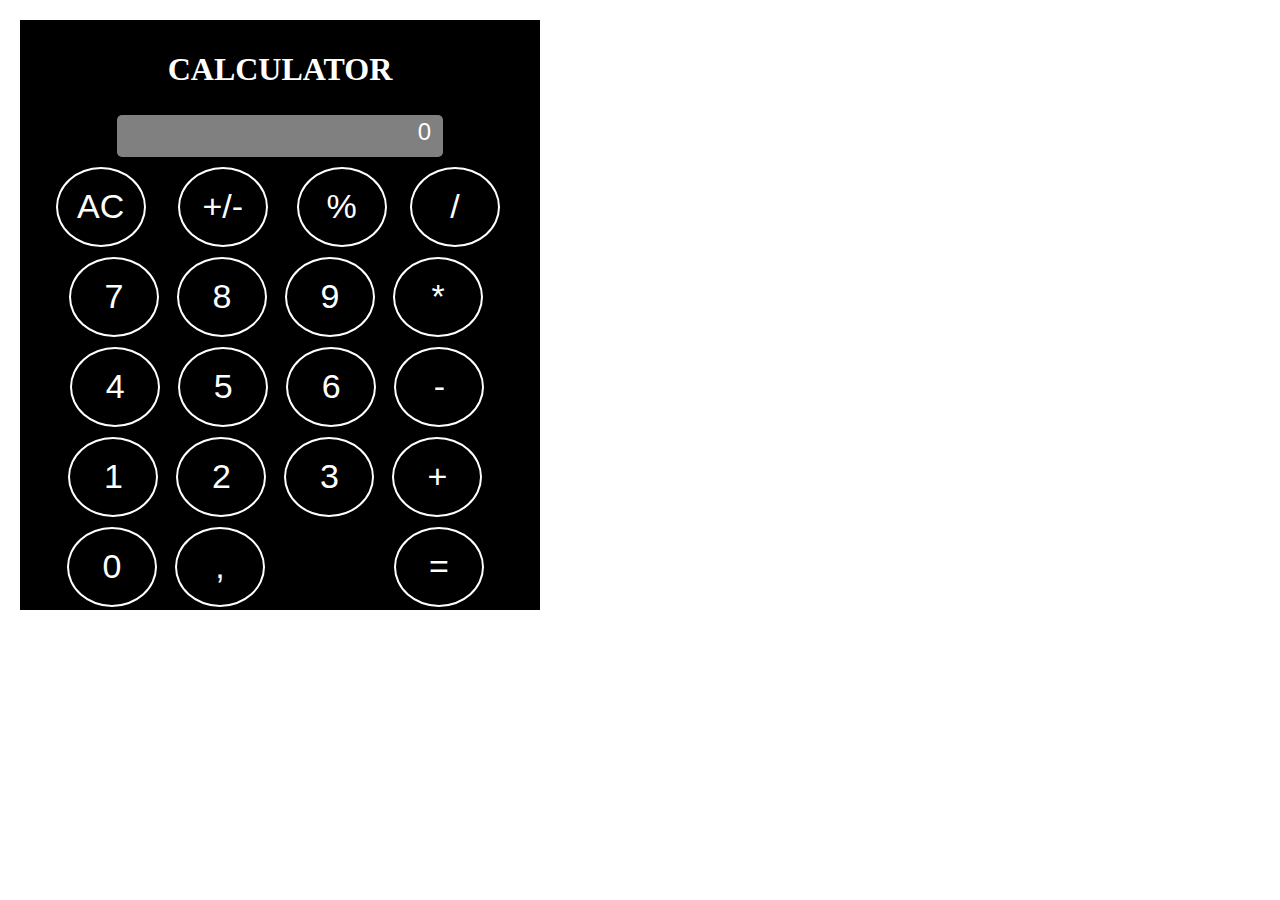
<file: calculator/index.html>
<!DOCTYPE html>
<html len="en">
<head>
  <meta charset="UTF-08">
  <title>Calculator</title>
  <link rel="stylesheet" href="style.css">
  <script src="index.js"></script>
</head>
<body>
  <section class="main">
    <h1>CALCULATOR</h1>
     <div>
      <input class="out"  placeholder="0">
        </div>
    <div>
      <input class="click" type="button" value="AC">AC</input>
      <input class="click" type="button" value="+/-">+/-</input>
      <input class="click" type="button" value="%">%</input>
      <input class="click" type="button" value="/">/</input>
    </div>
    <div>
      <input class="click" type="button" value="7">7</input>
      <input class="click" type="button" value="8">8</input>
      <input class="click" type="button" value="9">9</input>
      <input class="click" type="button" value="*">x</input>
    </div>
  <div>
      <input class="click" type="button" value="4">4</input>
      <input class="click" type="button" value="5">5</input>
      <input class="click" type="button" value="6">6</input>
      <input class="click" type="button" value="-">-</input>
  </div>
  <div>
      <input class="click" type="button" value="1">1</input>
      <input class="click" type="button" value="2">2</input>
      <input class="click" type="button" value="3">3</input>
      <input class="click" type="button" value="+">+</input>
  </div>
  <div>
    <input class="click" type="button" value="0">0</input>
    <input class="click" type="button" value=",">,</input>
    
    <input class="click" style="margin-left: 120px;"type="button" value="=">=</input>
  </div>

</section>

</body>



</html>
</file>
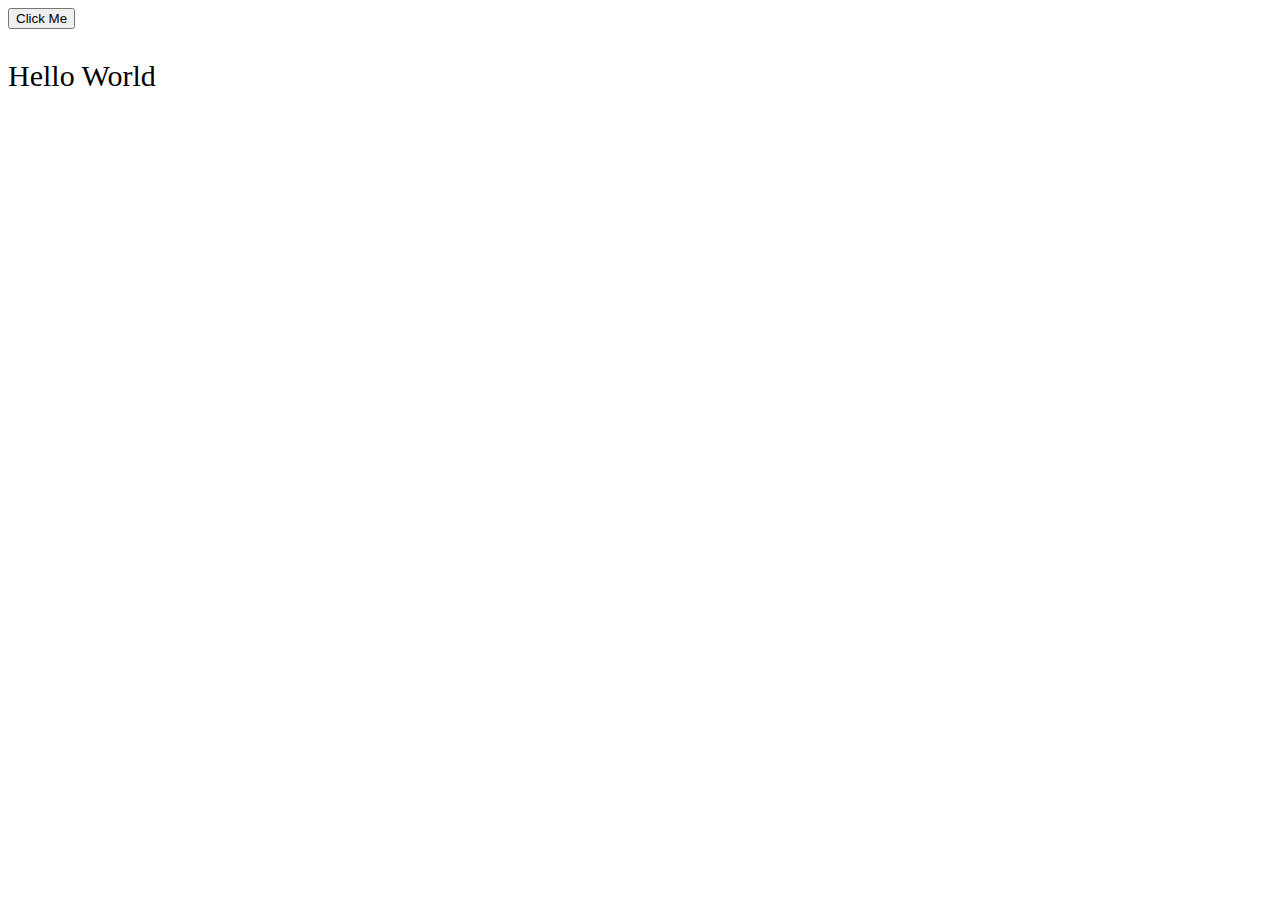
<file: homework.9/index.html>
<!DOCTYPE html>
<html lang="en">
<head>
  <meta charset="UTF-8">
  <meta name="viewport" content="width=device-width, initial-scale=1.0">
  <meta http-equiv="X-UA-Compatible" content="ie=edge">
  <title>homeWork-9</title>
  
</head>
<body>
  <button>Click Me</button>
  <p>Hello World</p>
  <script src="app.js"></script>
</body>
</html>
</file>
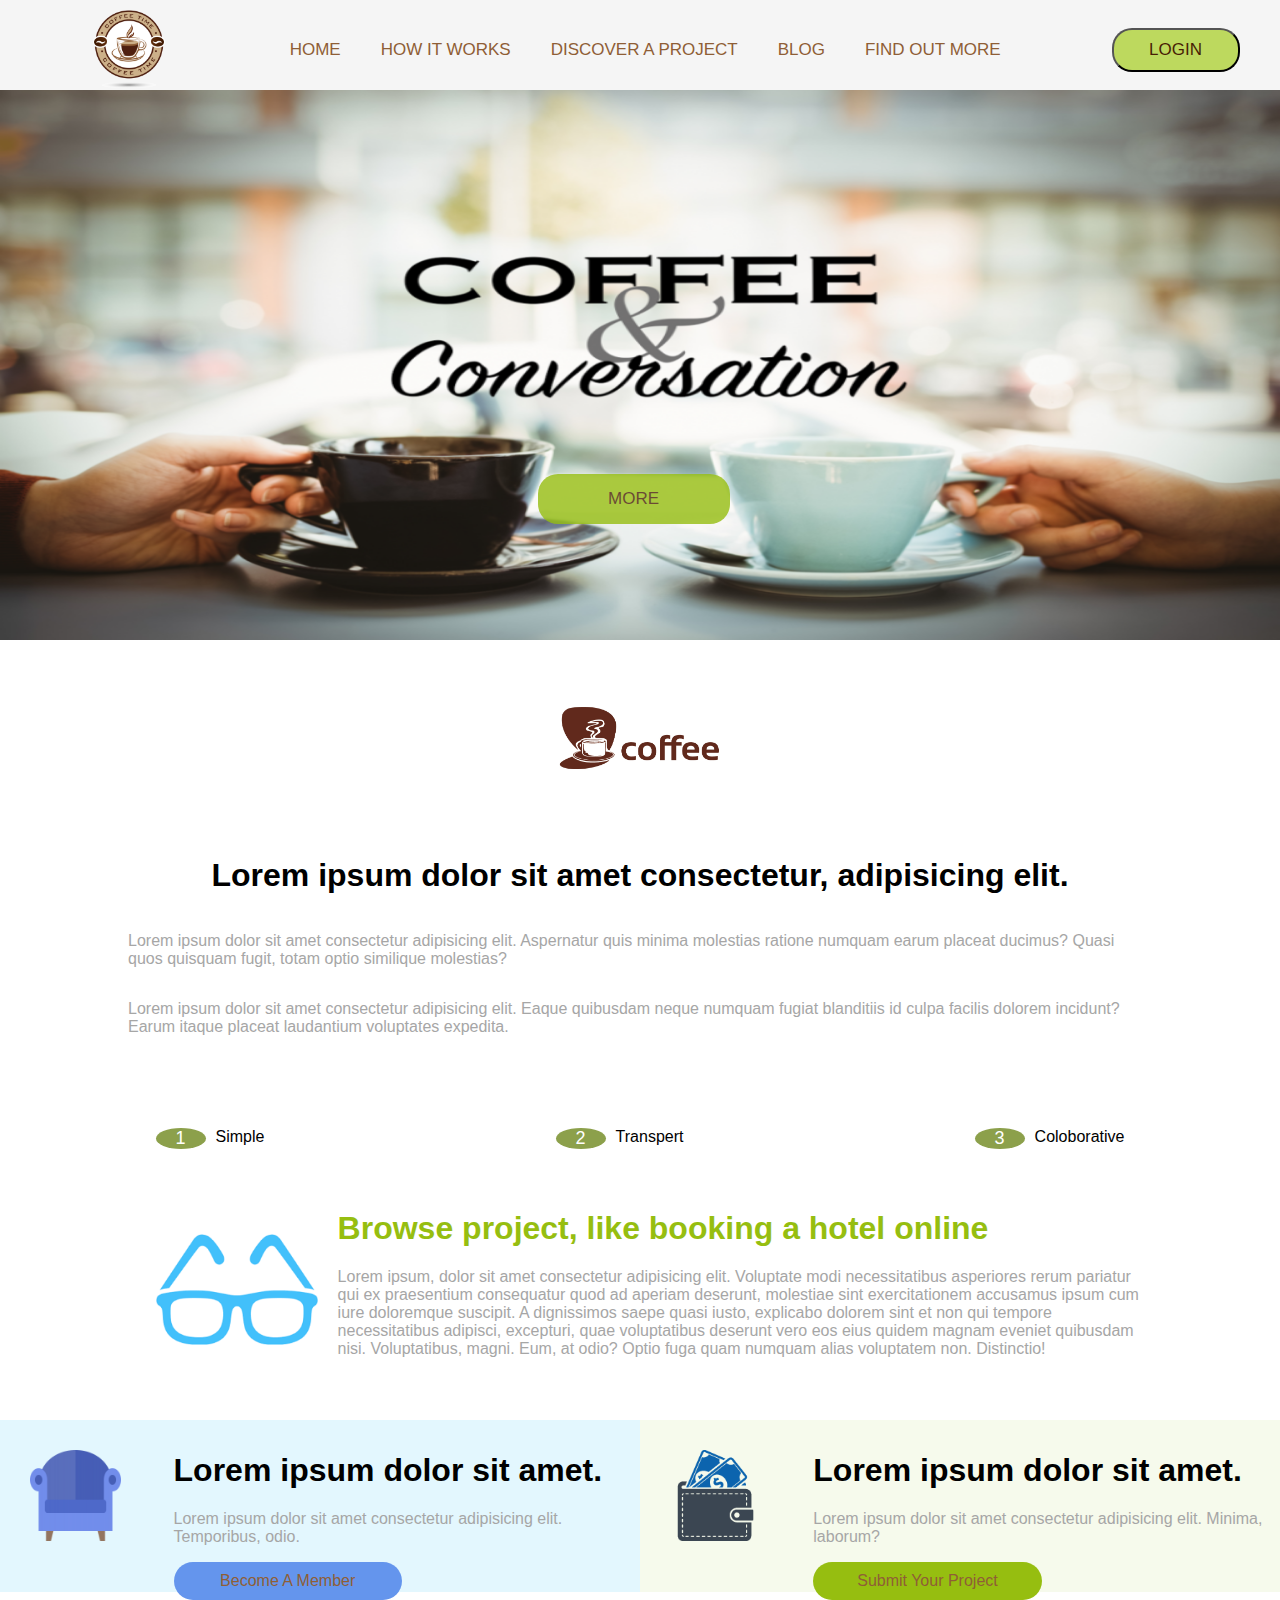
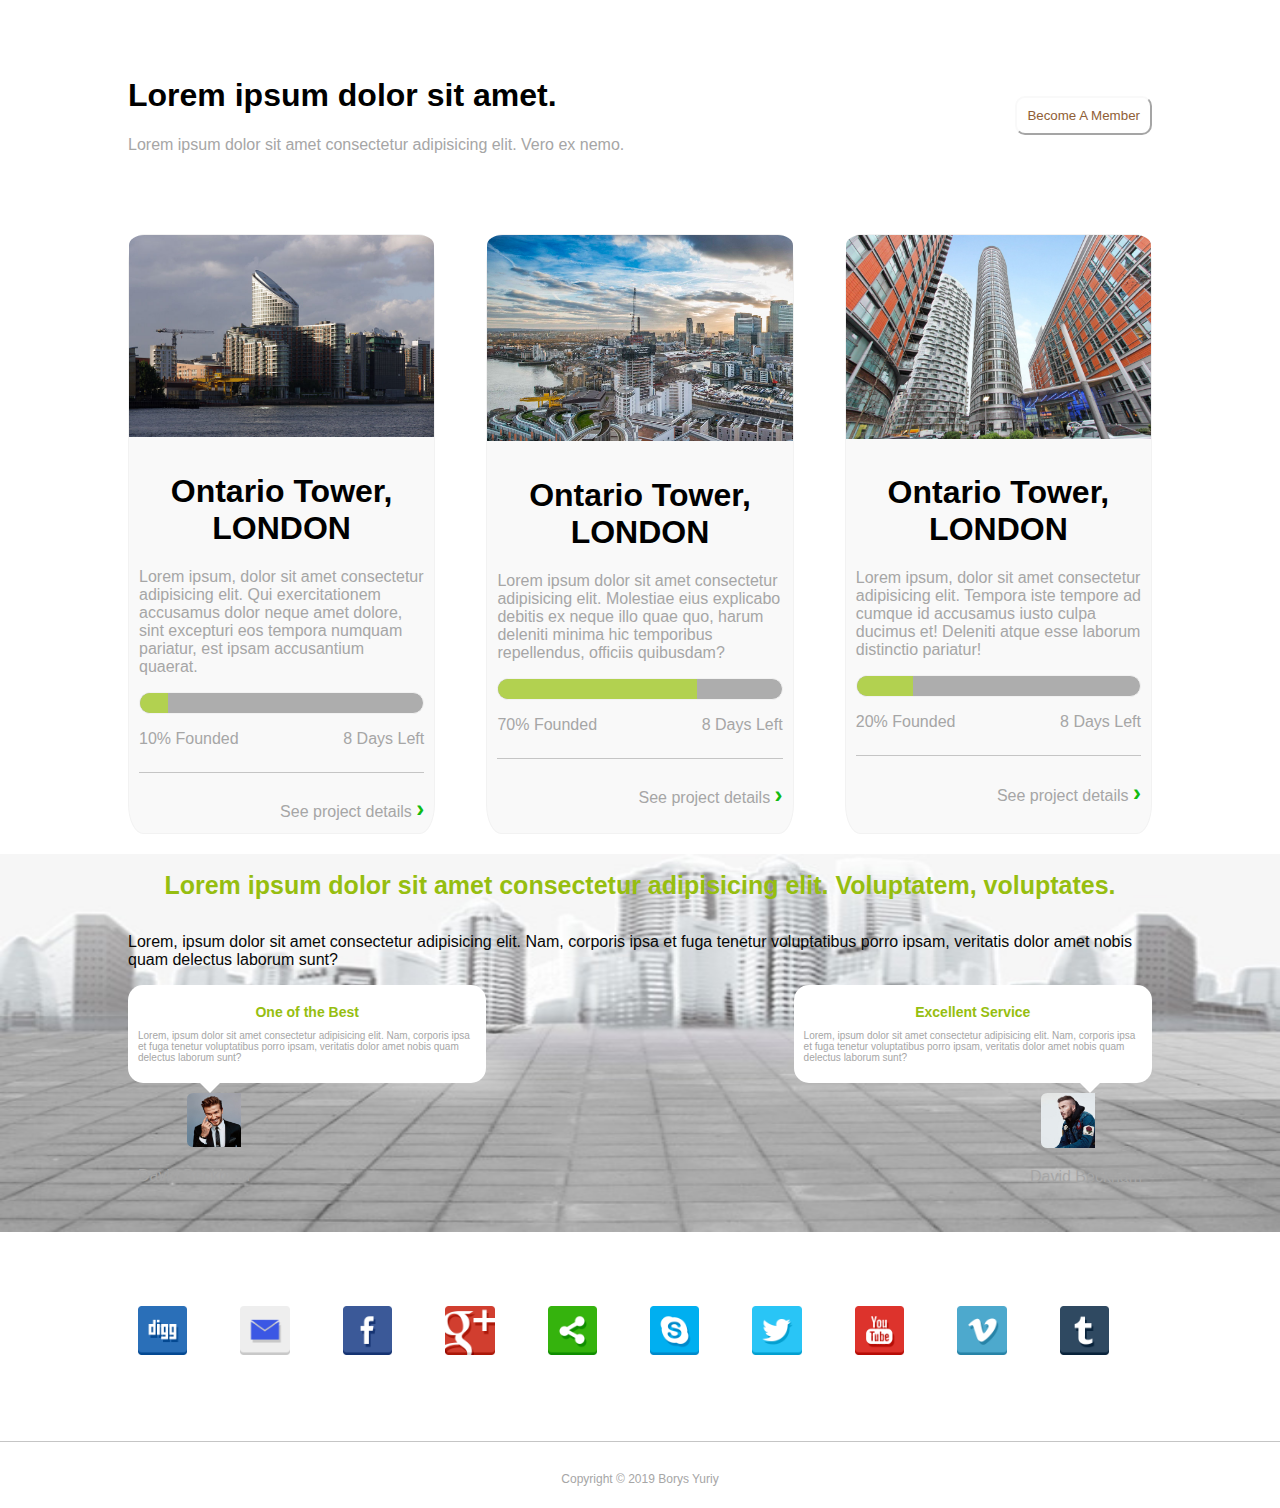
<file: homework4.1/index.html>
<!DOCTYPE html>
<head>
<html lan="en">
<title>Homework4</title>
<meta charset="UTF-8">
<link rel="stylesheet" href="css/style.css">
</head>
<body>
<header class="header">
  <div class="container flex flex-d-w">
    <img src="./img/coffee-time-png_91570.jpg" alt=logo class="logo">
      <nav class="nav flex padding-10">
        <a href="#">HOME</a>
        <a href="#">HOW IT WORKS</a>
        <a href="#">DISCOVER A PROJECT</a>
        <a href="#">BLOG</a>
      <a href="#">FIND OUT MORE</a>
      </nav>
      <button>LOGIN</button>
  </div>
</header>
<main>
  <section class="carusel">
      <button>MORE</button>
  </section>
  <section class="info flex flex-d-c margin-b">
      <img src="./img/63 - PNG coffee copy.jpg">
      <h1>Lorem ipsum dolor sit amet consectetur, adipisicing elit.</h1>
      <p>Lorem ipsum dolor sit amet consectetur adipisicing elit. Aspernatur quis minima molestias ratione numquam earum placeat ducimus? Quasi quos quisquam fugit, totam optio similique molestias?</p>
      <p>Lorem ipsum dolor sit amet consectetur adipisicing elit. Eaque quibusdam neque numquam fugiat blanditiis id culpa facilis dolorem incidunt? Earum itaque placeat laudantium voluptates expedita.</p>
  </section>
  <section class="list">
      <ol class="flex flex-d-r">
        <li class="list-li flex flex-d-r"><div>1</div>Simple</li>
        <li class="list-li flex flex-d-r"><div>2</div>Transpert</li>
        <li class="list-li flex flex-d-r"><div class="list-span">3</div>Coloborative</li>
      </ol>
  </section>
  <article class="box flex flex-d-c padding-10">
    <section class="box-one">
      <img src="./img/glass.png" alt="" class="img-box">
      <h1>Browse project, like booking a hotel online</h1>
      <p>Lorem ipsum, dolor sit amet consectetur adipisicing elit. Voluptate modi necessitatibus asperiores rerum pariatur qui ex praesentium consequatur quod ad aperiam deserunt, molestiae sint exercitationem accusamus ipsum cum iure doloremque suscipit. A dignissimos saepe quasi iusto, explicabo dolorem sint et non qui tempore necessitatibus adipisci, excepturi, quae voluptatibus deserunt vero eos eius quidem magnam eveniet quibusdam nisi. Voluptatibus, magni. Eum, at odio? Optio fuga quam numquam alias voluptatem non. Distinctio!</p>
    </section>
    <section class="box-two">
      <img src="./img/glass.png" alt="" class="img-box">
      <h1>Browse project, like booking a hotel online</h1>
      <p>Lorem ipsum dolor sit amet consectetur adipisicing elit. Debitis praesentium optio adipisci quo assumenda! Corrupti aliquam reiciendis veritatis quibusdam nulla dicta maxime iste exercitationem deleniti.</p>
    </section>
    <section class="box-three">
      <img src="./img/glass.png" alt="" class="img-box">
      <h1>Browse project, like booking a hotel online</h1>
      <p>Lorem ipsum dolor sit amet consectetur adipisicing elit. Debitis praesentium optio adipisci quo assumenda! Corrupti aliquam reiciendis veritatis quibusdam nulla dicta maxime iste exercitationem deleniti.</p>
    </section>
  </article>
  <article class="find flex flex-d-r">
    <section class="find1 flex flex-d-r padding-10">
      <div class="con-find-img"><img src="./img/bed.png" alt="" class="find-img"></div>
      <div class="con-find-text">
        <h1>Lorem ipsum dolor sit amet.</h1>
        <p>Lorem ipsum dolor sit amet consectetur adipisicing elit. Temporibus, odio.</p>
        <button class="find-but one">Become A Member</button>
    </div>
    </section>
    <section class="find2 flex flex-d-r padding-10"> 
      <div class="con-find-img"><img src="./img/wallet.png" alt="" class="find-img"></div>
      <div class="con-find-text">
        <h1>Lorem ipsum dolor sit amet.</h1>
        <p>Lorem ipsum dolor sit amet consectetur adipisicing elit. Minima, laborum?</p>
      <button class="find-but">Submit Your Project</button>
      </div>
    </section>
  </article>
  <article class="info-2 flex flex-d-r">
    <section class="info-2-text">
      <h1>Lorem ipsum dolor sit amet.</h1>
      <p>Lorem ipsum dolor sit amet consectetur adipisicing elit. Vero ex nemo.</p>
    </section>
    <section>
      <button class="info-2-but padding-10" >Become A Member</button>
    </section>
  </article>
  <article class="tower flex">
    <section class="tower-sec">
      <img src="./img/800px-London_MMB_«F4_River_Thames_and_Ontario_Tower.jpg" alt="" class="img-tower">
      <div class="padding-10">
        <h1>Ontario Tower, LONDON</h1>
        <p>Lorem ipsum, dolor sit amet consectetur adipisicing elit. Qui exercitationem accusamus dolor neque amet dolore, sint excepturi eos tempora numquam pariatur, est ipsam accusantium quaerat.</p>
        <div class="w3-light-grey">
            <div class="w3-one"></div>
          </div>
          <div class="flex flex-d-r"> 
              <div class="l-text"><p>10% Founded </div></p><div><p>8 Days Left</p></div>
          </div>
        <hr>
        <div class="flex but-text"> 
            <a href="">See project details 	<span class="but-right">&rsaquo;</span></a>
       </div>
      </div>
    </section>  
    <section class="tower-sec">
        <img src="./img/Cct_k5JWEAIpfTK.jpg" alt="" class="img-tower">
        <div class="padding-10">
          <h1>Ontario Tower, LONDON</h1>
          <p>Lorem ipsum dolor sit amet consectetur adipisicing elit. Molestiae eius explicabo debitis ex neque illo quae quo, harum deleniti minima hic temporibus repellendus, officiis quibusdam?</p>
          <div class="w3-light-grey">
            <div class="w3-two"></div>
          </div>
          <div class="flex flex-d-r"> 
              <div class="l-text"><p>70% Founded </div></p><div><p>8 Days Left</p></div>
            </div>
          <hr>   
          <div class="flex but-text"> 
              <a href="">See project details 	<span class="but-right">&rsaquo;</span></a>
          </div>    
        </div>
      </section>
    <section class="tower-sec">
        <img src="./img/original_48712_295924_2393039.jpg" alt="" class="img-tower">
        <div class="padding-10">
          <h1>Ontario Tower, LONDON</h1>
          <p>Lorem ipsum, dolor sit amet consectetur adipisicing elit. Tempora iste tempore ad cumque id accusamus iusto culpa ducimus et! Deleniti atque esse laborum distinctio pariatur!</p>
          <div class="w3-light-grey">
              <div class="w3-thre"></div>
            </div>
          <div class="flex flex-d-r"> 
            <div class="l-text"><p>20% Founded </div></p><div><p>8 Days Left</p></div>
          </div>
          <hr>
          <div class="flex but-text"> 
              <a href="">See project details 	<span class="but-right">&rsaquo;</span></a>
            </div>
        </div>
      </section>
  </article>
  <article class="info-3 flex-d-r">
    <section class="info-3-text flex">
      <h1>Lorem ipsum dolor sit amet consectetur adipisicing elit. Voluptatem, voluptates.</h1>
      <p>Lorem, ipsum dolor sit amet consectetur adipisicing elit. Nam, corporis ipsa et fuga tenetur voluptatibus porro ipsam, veritatis dolor amet nobis quam delectus laborum sunt?</p>
    </section>
    <article class="info-4 flex flex-d-r">
      <section class="flex flex-d-c">
        <div class="info-4-text">
        <h1>One of the Best</h1>
        <p>Lorem, ipsum dolor sit amet consectetur adipisicing elit. Nam, corporis ipsa et fuga tenetur voluptatibus porro ipsam, veritatis dolor amet nobis quam delectus laborum sunt?</p>
      </div>
      <div class="info-4-2 padding-10">
        <img src="./img/David-Beckham.jpg" alt="" class="info-4-2-photo">
        <p>David Beckham</p>
      </div>
    </section>
    <section class="flex flex-d-c">
      <div class="info-4-text second align-right">
        <h1>Excellent Service</h1>
        <p>Lorem, ipsum dolor sit amet consectetur adipisicing elit. Nam, corporis ipsa et fuga tenetur voluptatibus porro ipsam, veritatis dolor amet nobis quam delectus laborum sunt?</p>
      </div>
      <div class="info-4-2 align-right padding-10">
        <img src="./img/591291a335ca6b1d7ff569e1ea7ea91a.jpg" alt="" class="info-4-2-photo right">
        <p>David Beckham</p>
      </div>
    </section>
  </article>
  </article>
  </article>
 </main>
<footer>
    <section class="footer-icon flex padding-10">
      <div class="padding-10"><a href="#"><img src="./img/flat-social-media-icons/digg.png" alt="" ></a></div>
      <div class="padding-10"><a href="#"><img src="./img/flat-social-media-icons/email.png" alt=""></a></div>
      <div class="padding-10"><a href="#"><img src="./img/flat-social-media-icons/facebook.png" alt=""></a></div>
      <div class="padding-10"><a href="#"><img src="./img/flat-social-media-icons/google-plus.png" alt=""></a></div>
      <div class="padding-10"><a href="#"><img src="./img/flat-social-media-icons/share.png" alt=""></a></div>
      <div class="padding-10"><a href="#"><img src="./img/flat-social-media-icons//skype.png" alt=""></a></div>
      <div class="padding-10"><a href="#"><img src="./img/flat-social-media-icons/twitter.png" alt=""></a></div>
      <div class="padding-10"><a href="#"><img src="./img/flat-social-media-icons/youtube.png" alt=""></a></div>
      <div class="padding-10"><a href="#"><img src="./img/flat-social-media-icons/vimeo.png" alt=""></a></div>
      <div class="padding-10"><a href="#"><img src="./img/flat-social-media-icons/tumblr.png" alt=""></a></div>
    </section>
    <hr>
    <section class="copyright flex padding-10">
      <p>Copyright &copy 2019 Borys Yuriy</p>
    </section>
  </footer>
</body>
</html>
</file>
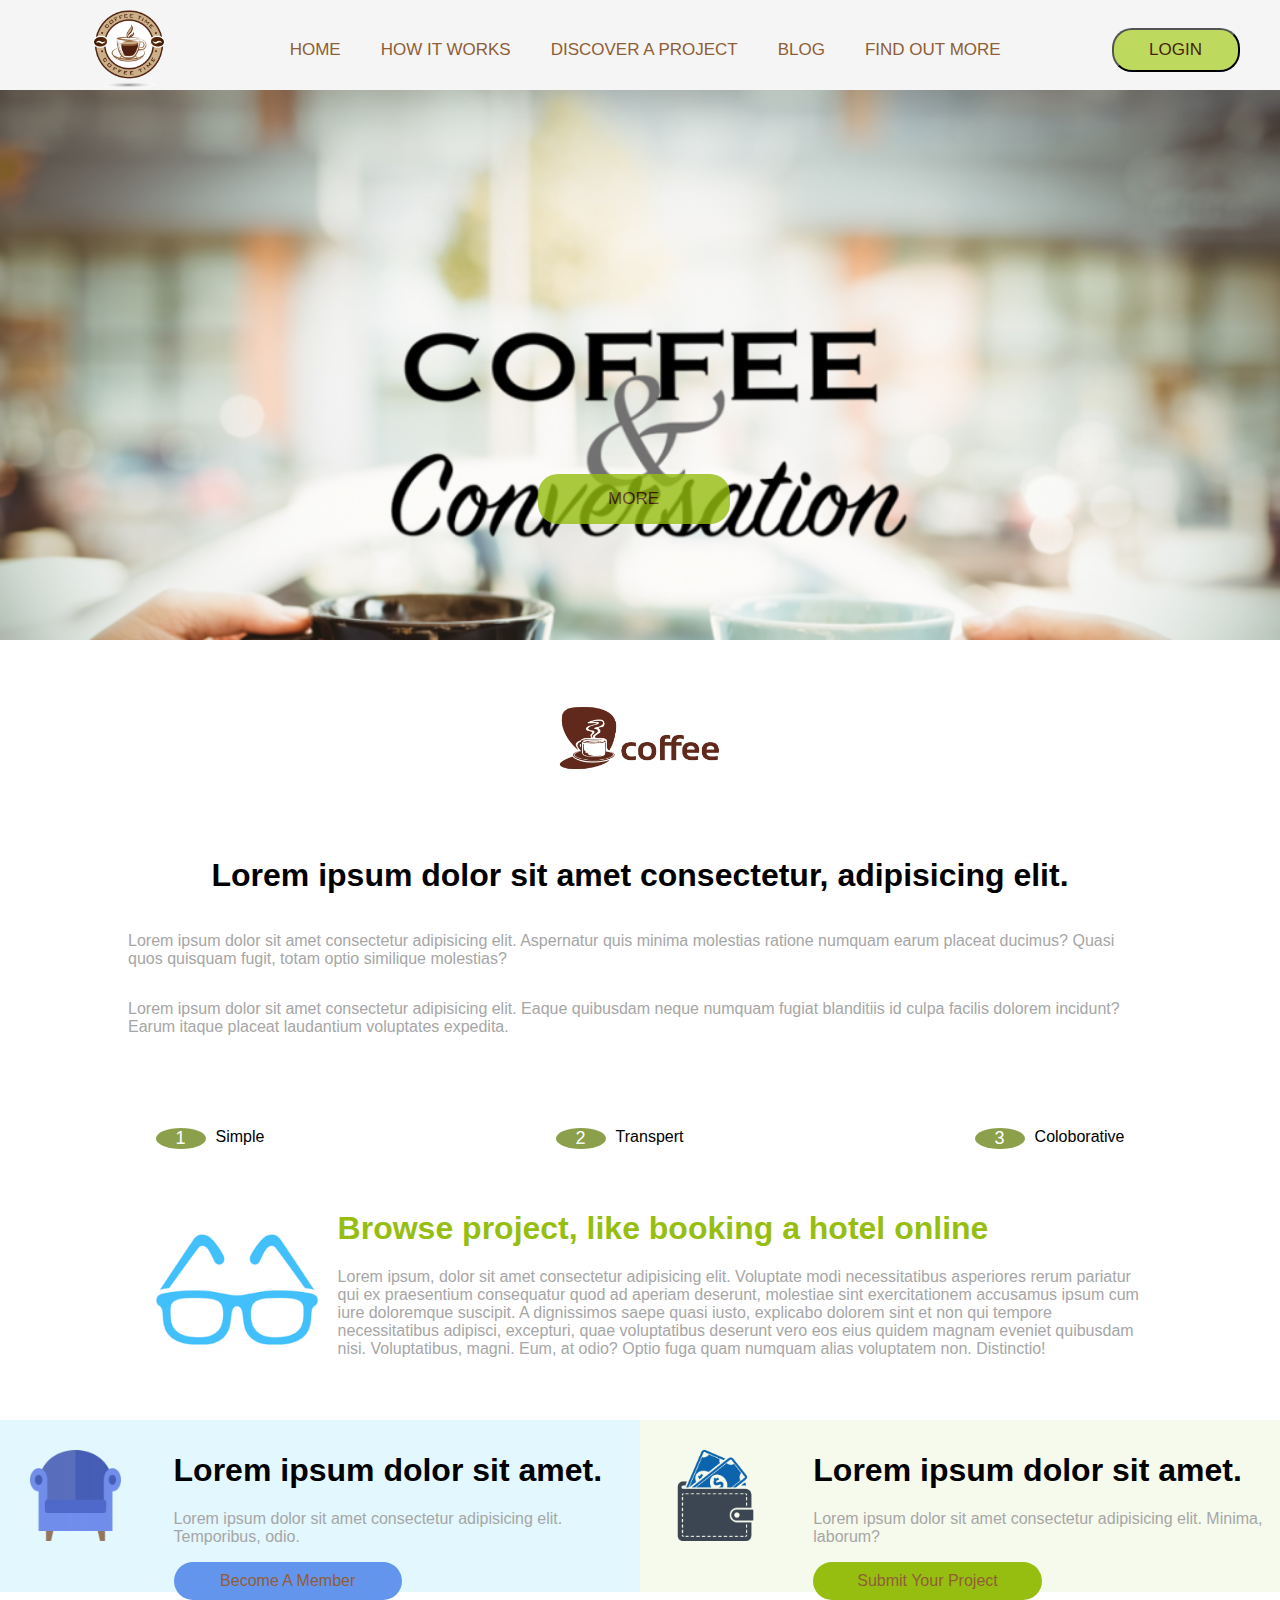
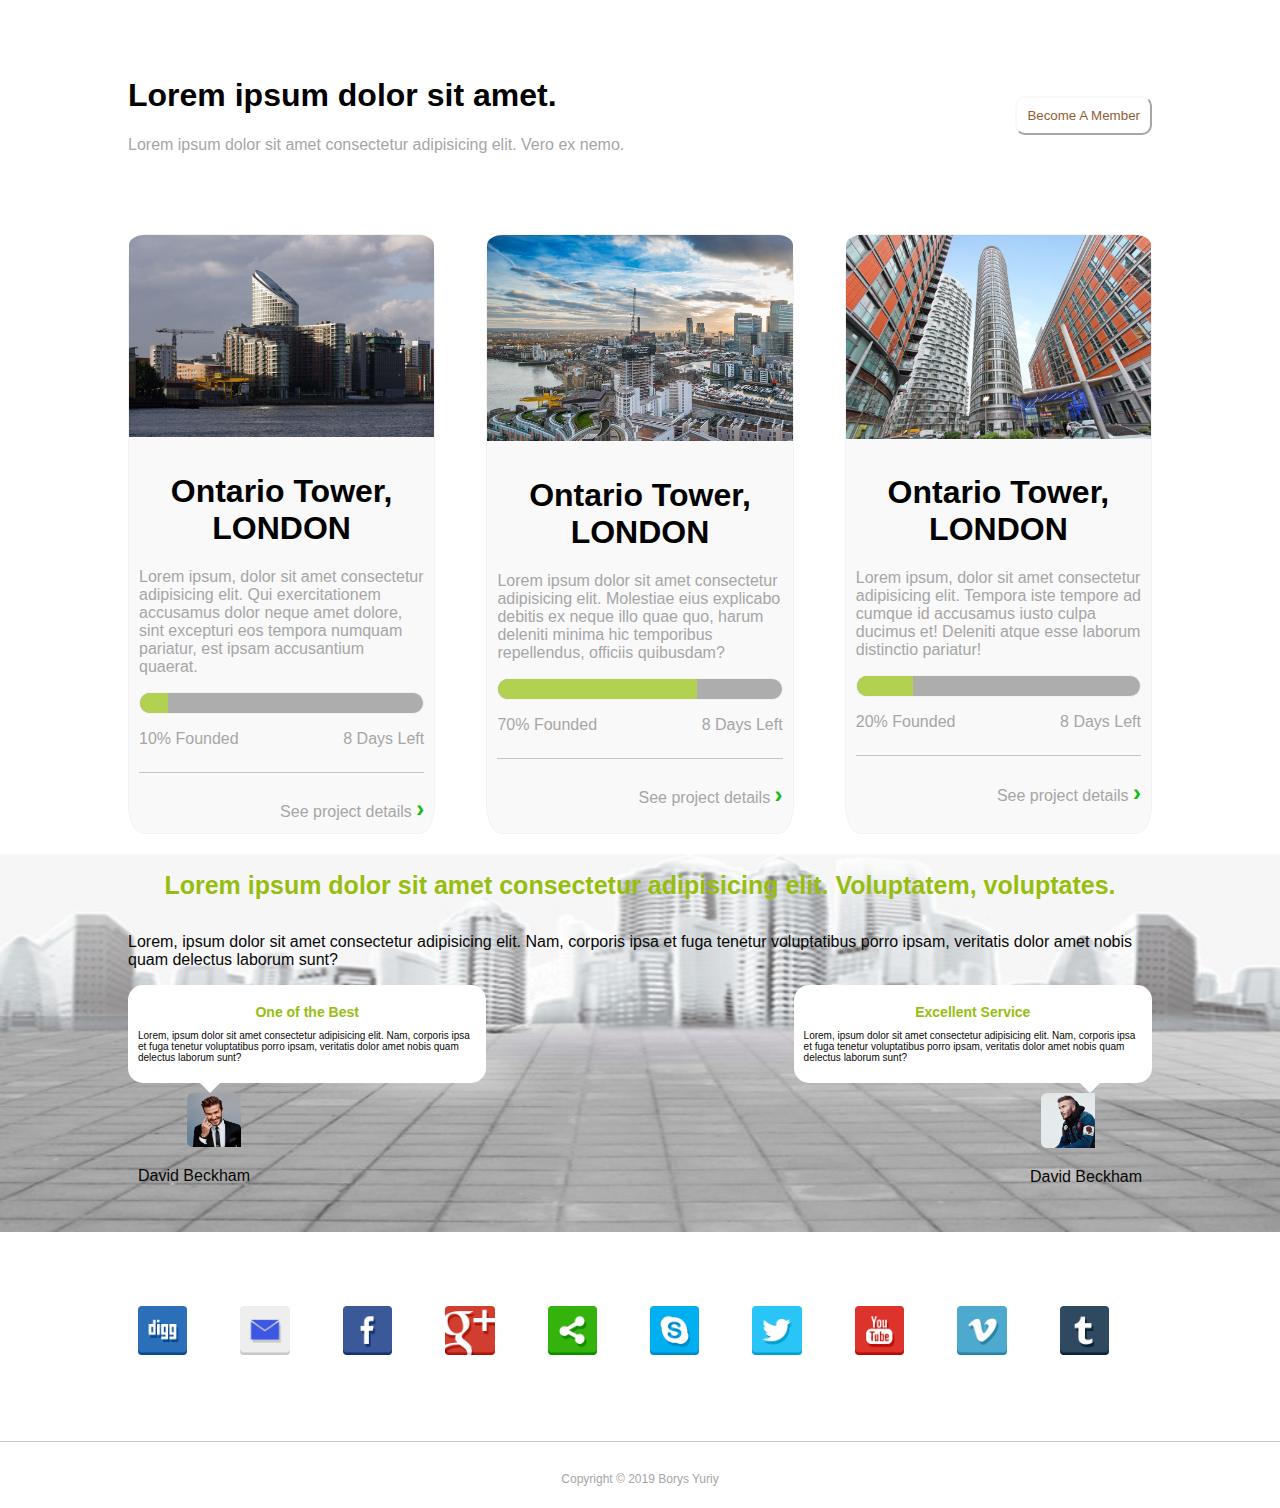
<file: homework4/index.html>
<!DOCTYPE html>
<head>
<html lan="en">
<title>Homework4</title>
<meta charset="UTF-8">
<link rel="stylesheet" href="css/style.css">
</head>
<body>
<header class="header">
  <div class="container flex flex-d-w">
    <img src="./img/coffee-time-png_91570.jpg" alt=logo class="logo">
      <nav class="nav flex padding-10">
        <a href="#" class="nav-link">HOME</a>
        <a href="#" class="nav-link ">HOW IT WORKS</a>
        <a href="#" class="nav-link">DISCOVER A PROJECT</a>
          <a href="#" class="nav-link">BLOG</a>
      <a href="#" class="nav-link">FIND OUT MORE</a>
      </nav>
      <button class="login padding-10">LOGIN</button>
  </div>
</header>
<main>
  <section class="carusel">
      <button class="carusel-img-but">MORE</button>
  </section>
  <section class="info flex flex-d-c margin-b">
      <img src="./img/63 - PNG coffee copy.jpg" class="info-coffee">
      <h1>Lorem ipsum dolor sit amet consectetur, adipisicing elit.</h1>
      <p>Lorem ipsum dolor sit amet consectetur adipisicing elit. Aspernatur quis minima molestias ratione numquam earum placeat ducimus? Quasi quos quisquam fugit, totam optio similique molestias?</p>
      <p>Lorem ipsum dolor sit amet consectetur adipisicing elit. Eaque quibusdam neque numquam fugiat blanditiis id culpa facilis dolorem incidunt? Earum itaque placeat laudantium voluptates expedita.</p>
  </section>
  <section class="list">
      <ol class="list-ul flex flex-d-r padding-10">
        <li class="list-li flex flex-d-r"><div class="list-span">1</div>Simple</li>
        <li class="list-li flex flex-d-r"><div class="list-span">2</div>Transpert</li>
        <li class="list-li flex flex-d-r"><div class="list-span">3</div>Coloborative</li>
      </ol>
  </section>
  <article class="box flex flex-d-c padding-10">
    <section class="box-one">
      <img src="./img/glass.png" alt="" class="img-box">
      <h1>Browse project, like booking a hotel online</h1>
      <p>Lorem ipsum, dolor sit amet consectetur adipisicing elit. Voluptate modi necessitatibus asperiores rerum pariatur qui ex praesentium consequatur quod ad aperiam deserunt, molestiae sint exercitationem accusamus ipsum cum iure doloremque suscipit. A dignissimos saepe quasi iusto, explicabo dolorem sint et non qui tempore necessitatibus adipisci, excepturi, quae voluptatibus deserunt vero eos eius quidem magnam eveniet quibusdam nisi. Voluptatibus, magni. Eum, at odio? Optio fuga quam numquam alias voluptatem non. Distinctio!</p>
    </section>
    <section class="box-two">
      <img src="./img/glass.png" alt="" class="img-box">
      <h1>Browse project, like booking a hotel online</h1>
      <p>Lorem ipsum dolor sit amet consectetur adipisicing elit. Debitis praesentium optio adipisci quo assumenda! Corrupti aliquam reiciendis veritatis quibusdam nulla dicta maxime iste exercitationem deleniti.</p>
    </section>
    <section class="box-three">
      <img src="./img/glass.png" alt="" class="img-box">
      <h1>Browse project, like booking a hotel online</h1>
      <p>Lorem ipsum dolor sit amet consectetur adipisicing elit. Debitis praesentium optio adipisci quo assumenda! Corrupti aliquam reiciendis veritatis quibusdam nulla dicta maxime iste exercitationem deleniti.</p>
    </section>
  </article>
  <article class="find flex flex-d-r">
    <section class="find1 flex flex-d-r padding-10">
      <div class="con-find-img"><img src="./img/bed.png" alt="" class="find-img"></div>
      <div class="con-find-text">
        <h1>Lorem ipsum dolor sit amet.</h1>
        <p>Lorem ipsum dolor sit amet consectetur adipisicing elit. Temporibus, odio.</p>
        <button class="find-but one">Become A Member</button>
    </div>
    </section>
    <section class="find2 flex flex-d-r padding-10"> 
      <div class="con-find-img"><img src="./img/wallet.png" alt="" class="find-img"></div>
      <div class="con-find-text">
        <h1>Lorem ipsum dolor sit amet.</h1>
        <p>Lorem ipsum dolor sit amet consectetur adipisicing elit. Minima, laborum?</p>
      <button class="find-but">Submit Your Project</button>
      </div>
    </section>
  </article>
  <article class="info-2 flex flex-d-r">
    <section class="info-2-text">
      <h1>Lorem ipsum dolor sit amet.</h1>
      <p>Lorem ipsum dolor sit amet consectetur adipisicing elit. Vero ex nemo.</p>
    </section>
    <section>
      <button class="info-2-but padding-10" >Become A Member</button>
    </section>
  </article>
  <article class="tower flex">
    <section class="tower-sec">
      <img src="./img/800px-London_MMB_«F4_River_Thames_and_Ontario_Tower.jpg" alt="" class="img-tower">
      <div class="padding-10">
        <h1>Ontario Tower, LONDON</h1>
        <p>Lorem ipsum, dolor sit amet consectetur adipisicing elit. Qui exercitationem accusamus dolor neque amet dolore, sint excepturi eos tempora numquam pariatur, est ipsam accusantium quaerat.</p>
        <div class="w3-light-grey">
            <div class="w3-one"></div>
          </div>
          <div class="flex flex-d-r"> 
              <div class="l-text"><p>10% Founded </div></p><div><p>8 Days Left</p></div>
          </div>
        <hr>
        <div class="flex but-text"> 
            <a href="">See project details 	<span class="but-right">&rsaquo;</span></a>
       </div>
      </div>
    </section>  
    <section class="tower-sec">
        <img src="./img/Cct_k5JWEAIpfTK.jpg" alt="" class="img-tower">
        <div class="padding-10">
          <h1>Ontario Tower, LONDON</h1>
          <p>Lorem ipsum dolor sit amet consectetur adipisicing elit. Molestiae eius explicabo debitis ex neque illo quae quo, harum deleniti minima hic temporibus repellendus, officiis quibusdam?</p>
          <div class="w3-light-grey">
            <div class="w3-two"></div>
          </div>
          <div class="flex flex-d-r"> 
              <div class="l-text"><p>70% Founded </div></p><div><p>8 Days Left</p></div>
            </div>
          <hr>   
          <div class="flex but-text"> 
              <a href="">See project details 	<span class="but-right">&rsaquo;</span></a>
          </div>    
        </div>
      </section>
    <section class="tower-sec">
        <img src="./img/original_48712_295924_2393039.jpg" alt="" class="img-tower">
        <div class="padding-10">
          <h1>Ontario Tower, LONDON</h1>
          <p>Lorem ipsum, dolor sit amet consectetur adipisicing elit. Tempora iste tempore ad cumque id accusamus iusto culpa ducimus et! Deleniti atque esse laborum distinctio pariatur!</p>
          <div class="w3-light-grey">
              <div class="w3-thre"></div>
            </div>
          <div class="flex flex-d-r"> 
            <div class="l-text"><p>20% Founded </div></p><div><p>8 Days Left</p></div>
          </div>
          <hr>
          <div class="flex but-text"> 
              <a href="">See project details 	<span class="but-right">&rsaquo;</span></a>
            </div>
        </div>
      </section>
  </article>
  <article class="info-3 flex-d-r">
    <section class="info-3-text flex">
      <h1>Lorem ipsum dolor sit amet consectetur adipisicing elit. Voluptatem, voluptates.</h1>
      <p>Lorem, ipsum dolor sit amet consectetur adipisicing elit. Nam, corporis ipsa et fuga tenetur voluptatibus porro ipsam, veritatis dolor amet nobis quam delectus laborum sunt?</p>
    </section>
    <article class="info-4 flex flex-d-r">
      <section class="flex flex-d-c">
        <div class="info-4-text">
        <h1>One of the Best</h1>
        <p>Lorem, ipsum dolor sit amet consectetur adipisicing elit. Nam, corporis ipsa et fuga tenetur voluptatibus porro ipsam, veritatis dolor amet nobis quam delectus laborum sunt?</p>
      </div>
      <div class="info-4-2 padding-10">
        <img src="./img/David-Beckham.jpg" alt="" class="info-4-2-photo">
        <p>David Beckham</p>
      </div>
    </section>
    <section class="flex flex-d-c">
      <div class="info-4-text second align-right">
        <h1>Excellent Service</h1>
        <p>Lorem, ipsum dolor sit amet consectetur adipisicing elit. Nam, corporis ipsa et fuga tenetur voluptatibus porro ipsam, veritatis dolor amet nobis quam delectus laborum sunt?</p>
      </div>
      <div class="info-4-2 align-right padding-10">
        <img src="./img/591291a335ca6b1d7ff569e1ea7ea91a.jpg" alt="" class="info-4-2-photo right">
        <p>David Beckham</p>
      </div>
    </section>
  </article>
  </article>
  </article>
 </main>
<footer>
    <section class="footer-icon flex padding-10">
      <div class="padding-10"><a href="#"><img src="./img/flat-social-media-icons/digg.png" alt="" class="social"></a></div>
      <div class="padding-10"><a href="#"><img src="./img/flat-social-media-icons/email.png" alt="" class="social"></a></div>
      <div class="padding-10"><a href="#"><img src="./img/flat-social-media-icons/facebook.png" alt="" class="social"></a></div>
      <div class="padding-10"><a href="#"><img src="./img/flat-social-media-icons/google-plus.png" alt="" class="social"></a></div>
      <div class="padding-10"><a href="#"><img src="./img/flat-social-media-icons/share.png" alt="" class="social"></a></div>
      <div class="padding-10"><a href="#"><img src="./img/flat-social-media-icons//skype.png" alt="" class="social"></a></div>
      <div class="padding-10"><a href="#"><img src="./img/flat-social-media-icons/twitter.png" alt="" class="social"></a></div>
      <div class="padding-10"><a href="#"><img src="./img/flat-social-media-icons/youtube.png" alt="" class="social"></a></div>
      <div class="padding-10"><a href="#"><img src="./img/flat-social-media-icons/vimeo.png" alt="" class="social"></a></div>
      <div class="padding-10"><a href="#"><img src="./img/flat-social-media-icons/tumblr.png" alt="" class="social"></a></div>
    </section>
    <hr>
    <section class="copyright flex padding-10">
      <p>Copyright &copy 2019 Borys Yuriy</p>
    </section>
  </footer>
</body>
</html>
</file>
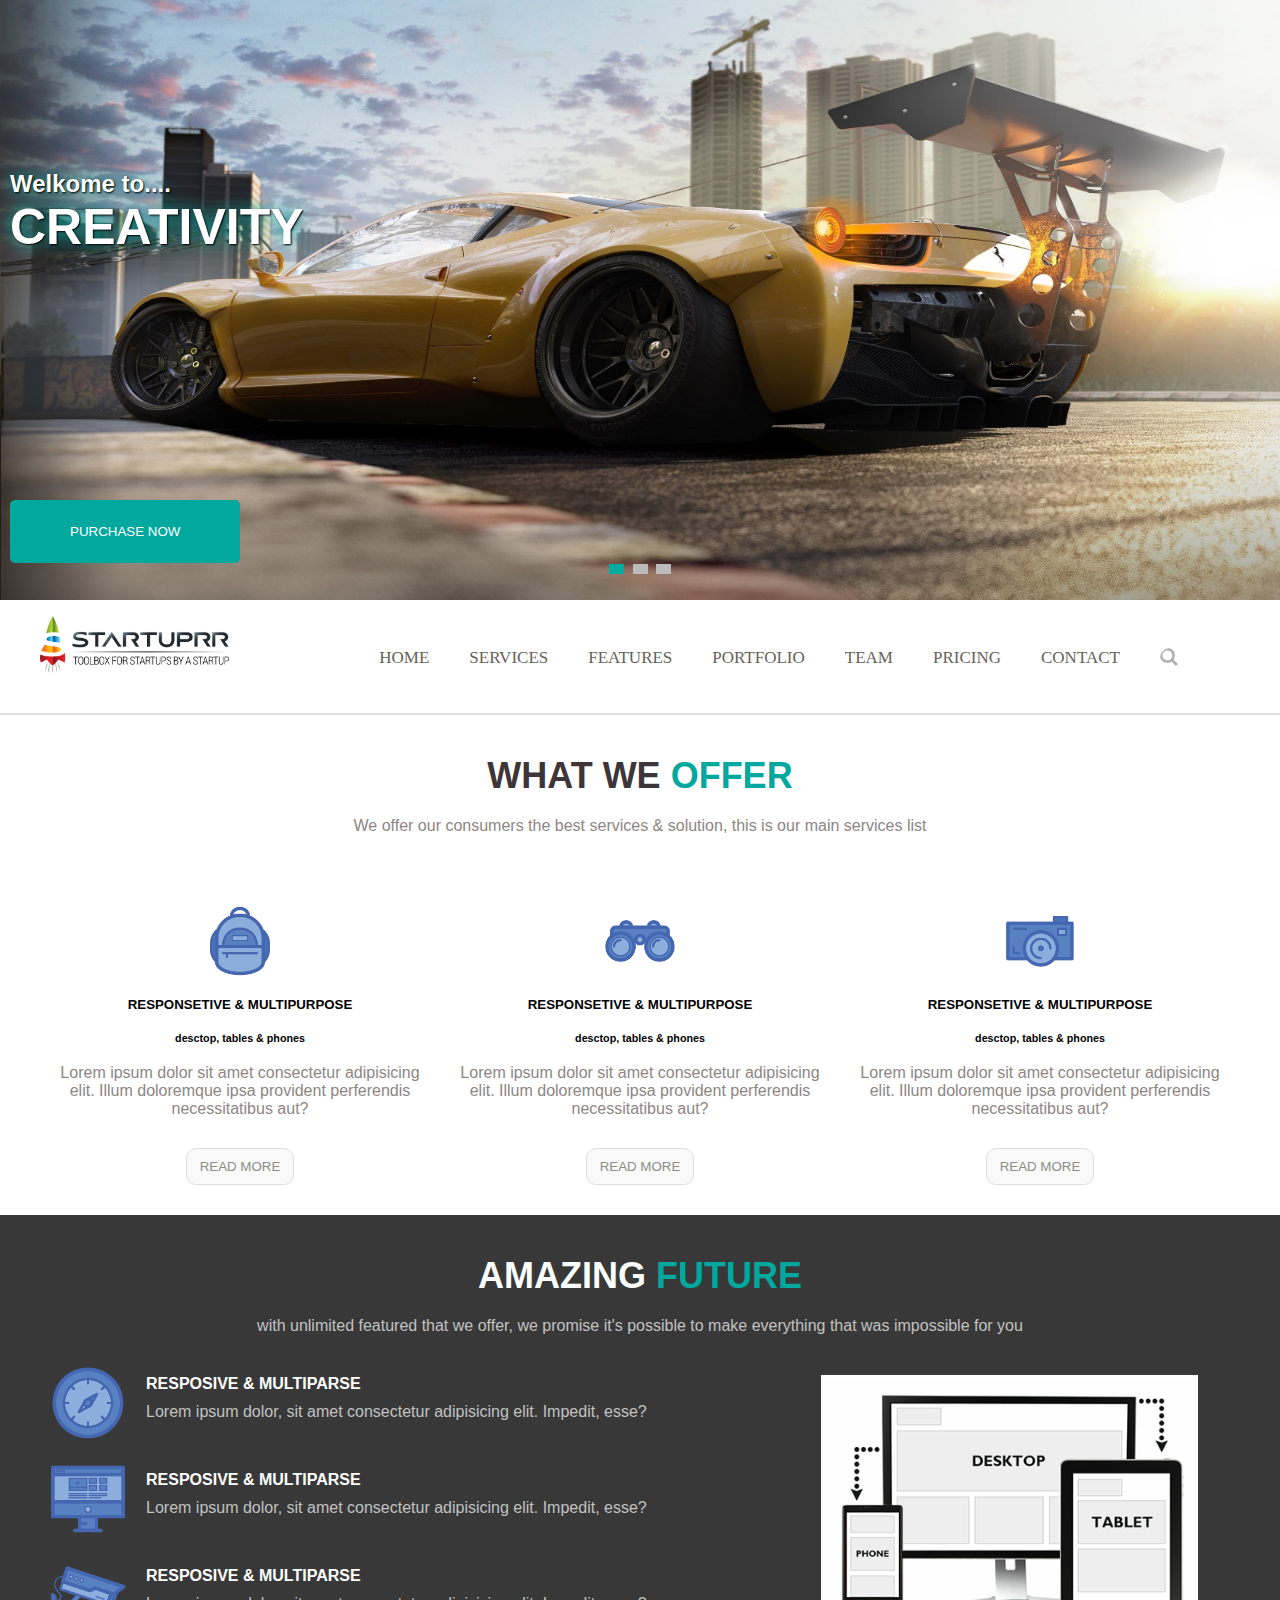
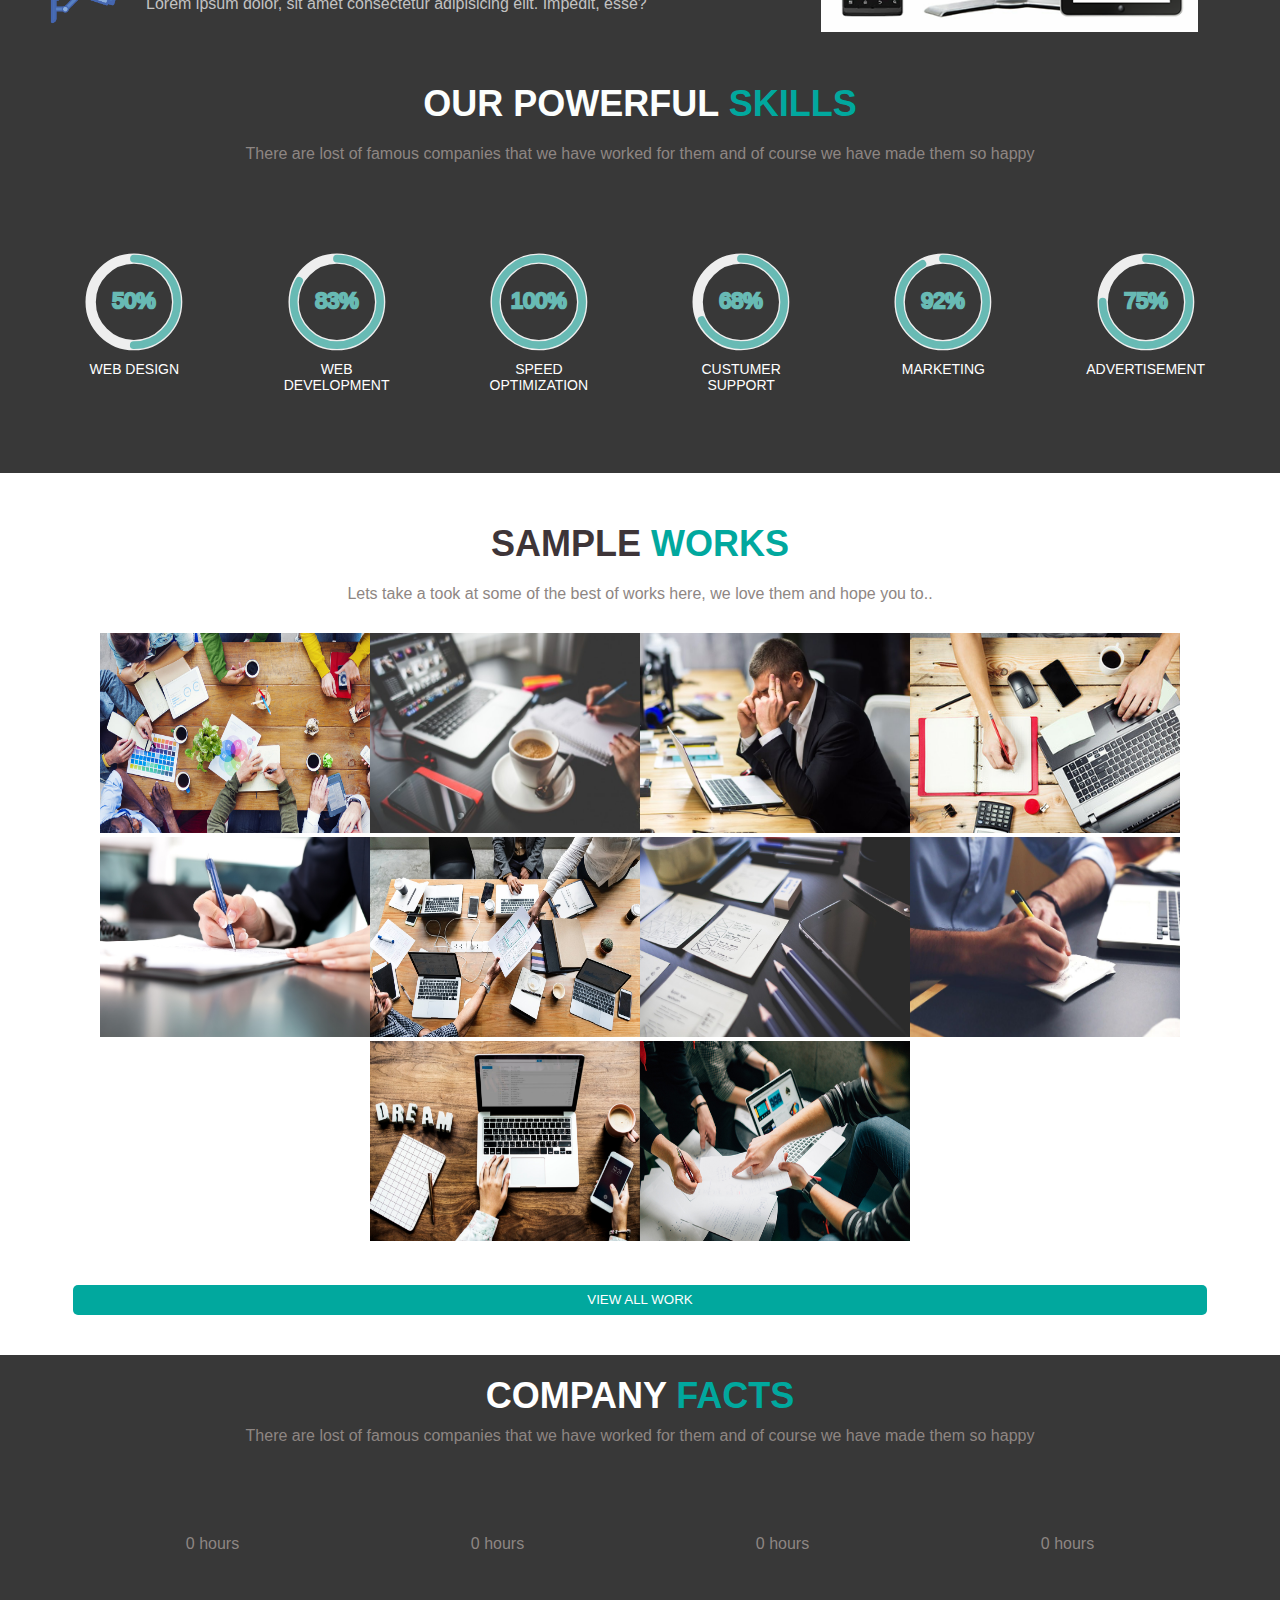
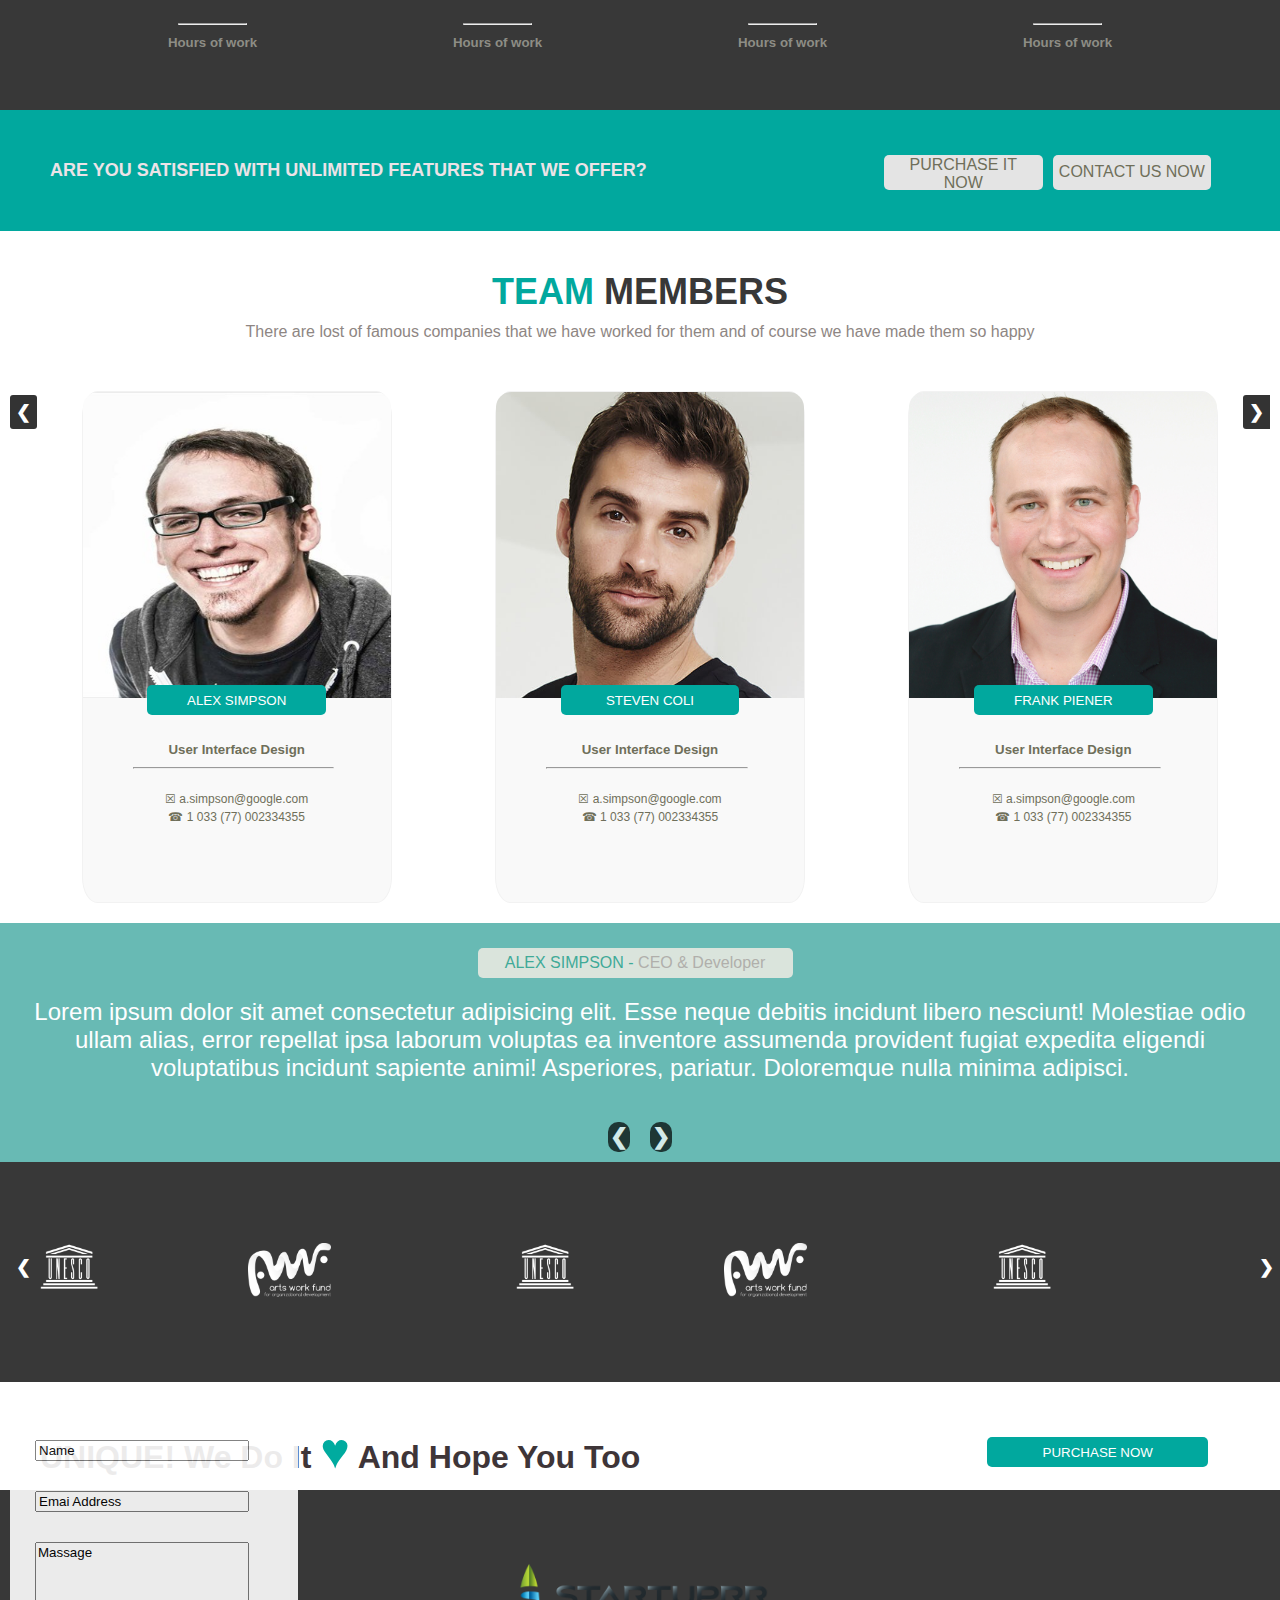
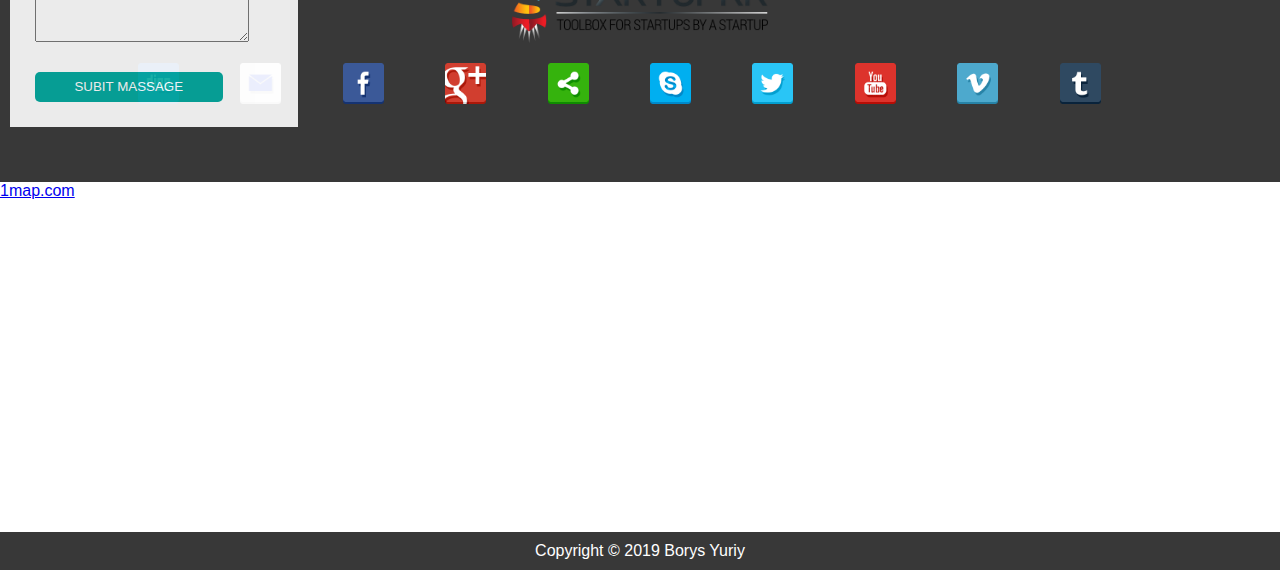
<file: homework5/index.html>
<!DOCTYPE html>
<html len="en">
<head>
  <meta charset="UTF-8"> 
  <title>Homework 5</title>
  <link rel="stylesheet" href="./style.css">
  <link rel="stylesheet" href="animate.css">

  
</head>
<body>

    <header class="header">
    <section class="slideshow-container">

        <div class="mySlides fade">
            
          <img src="./img/11.jpg">
        </div>
        
        <div class="mySlides fade">
          <img src="./img/488-vs-650s-2016-ac-web-128.jpg">
        </div>
        
        <div class="mySlides fade">
          <img src="./img/488-vs-650s-2016-ac-web-113.jpg">
        </div>
        <div class="slide-text padding-10">
          <h2>Welkome to....</h2>
          <h1>CREATIVITY</h1>
          </div>
          <button class="slide-but">PURCHASE NOW</button>
        </section>
        <div class="style-dot">
          <span class="dot"></span> 
          <span class="dot"></span> 
          <span class="dot"></span> 
        </div>
        <div class="container-logo flex flex-d-w padding-10">
            <img src="./img/logo.png" alt=logo class="logo">
              <nav class="nav flex padding-10">
                <a href="#" class="nav-link">HOME</a>
                <a href="#" class="nav-link ">SERVICES</a>
                <a href="#" class="nav-link">FEATURES</a>
              <a href="#" class="nav-link">PORTFOLIO</a>
              <a href="#" class="nav-link">TEAM</a>
              <a href="#" class="nav-link">PRICING</a>
              <a href="#" class="nav-link">CONTACT</a>
              <a href="#" class="nav-link"> <img src="./img/search-icon-png-18.png" class="search"></img></a>
            </nav>
            </div>
          </header>
          <main>
       <article class="offer flex flex-d-c" >
        <h1>WHAT WE <span>OFFER</span></h1>
      <p>We offer our consumers the best services & solution, this is our main services list</p>
      <section class="offer-box flex flex-d-r padding-10">
        <div class="offer-box-all flex flex-d-c">
           <img src="./img/work/icon_backpack.png" alt="">
         <h5>RESPONSETIVE & MULTIPURPOSE</h5>
         <h6>desctop, tables & phones</h6>
         <p>Lorem ipsum dolor sit amet consectetur adipisicing elit. Illum doloremque ipsa provident perferendis necessitatibus aut?</p>
         <button class="offer-button">READ MORE</button>
        </div>
        <div class="offer-box-all flex flex-d-c">
            <img src="./img/work/icon_binoculars.png" alt="">
            <h5>RESPONSETIVE & MULTIPURPOSE</h5>
            <h6>desctop, tables & phones</h6>
            <p>Lorem ipsum dolor sit amet consectetur adipisicing elit. Illum doloremque ipsa provident perferendis necessitatibus aut?</p> 
            <button class="offer-button">READ MORE</button>
          </div>
          <div class="offer-box-all flex flex-d-c">
              <img src="./img/work/icon_camera.png" alt="">
         <h5>RESPONSETIVE & MULTIPURPOSE</h5>
         <h6>desctop, tables & phones</h6>
         <p>Lorem ipsum dolor sit amet consectetur adipisicing elit. Illum doloremque ipsa provident perferendis necessitatibus aut?</p>
         <button class="offer-button">READ MORE</button>   
        </div>
      </section> 
    </article>    
      <article class="future flex flex-d-c" >
          <h1>AMAZING <span>FUTURE</span></h1>
        <p>with unlimited featured that we offer, we promise it's possible to make everything that was impossible for you </p>
        <section class="future-box flex flex-d-r">
        <div class="C flex flex-d-c padding-10">
        <div class="flex flex-d-r">
          <img src="./img/work/icon_compass.png" class="future-box1-img" alt="" srcset="">
        <div>
          <h4>RESPOSIVE & MULTIPARSE</h4>
          <p>Lorem ipsum dolor, sit amet consectetur adipisicing elit. Impedit, esse?</p>
        </div>
      </div> 
          <div class="flex flex-d-r">
            <img src="./img/work/icon_computer.png" class="future-box1-img" alt="" srcset="">
          <div>
            <h4>RESPOSIVE & MULTIPARSE</h4>
            <p>Lorem ipsum dolor, sit amet consectetur adipisicing elit. Impedit, esse?</p>
          </div>
        </div> 
            <div class="flex flex-d-r">
              <img src="./img/work/icon_cctv.png" class="future-box1-img" alt="" srcset="">
            <div>
              <h4>RESPOSIVE & MULTIPARSE</h4>
              <p>Lorem ipsum dolor, sit amet consectetur adipisicing elit. Impedit, esse?</p>
            </div>
          </div>
          </div>
        
        <div class="future-box2 flex flex-d-c padding-10">
        <img src="./img/work/responsive-wordpress-theme.png"  alt="" srcset="">
        </div>
      </section>
      </article>    
    
<article class="prog-circle flex flex-d-c ">
  <h1>OUR POWERFUL <span>SKILLS</span></h1>
  <p>There are lost of famous companies that we have worked for them and of course we have made them so happy</p>
<section class="prog-circle-all flex flex-d-r padding-10">
        <div class="flex-wrapper">
            <div class="single-chart">
              <svg viewbox="0 0 36 36" class="circular-chart">
                <path class="circle-bg"
                  d="M18 2.0845
                    a 15.9155 15.9155 0 0 1 0 31.831
                    a 15.9155 15.9155 0 0 1 0 -31.831"
                />
                <path class="circle"
                  stroke-dasharray="50, 100"
                  d="M18 2.0845
                    a 15.9155 15.9155 0 0 1 0 31.831
                    a 15.9155 15.9155 0 0 1 0 -31.831"
                />
                <text x="18" y="20.35" data-value= "50" class="percentage">50%</text>
                <span class="sk-name">WEB DESIGN</span>
              </svg>
            </div>
            
            <div class="single-chart">
              <svg viewbox="0 0 36 36" class="circular-chart">
                <path class="circle-bg"
                  d="M18 2.0845
                    a 15.9155 15.9155 0 0 1 0 31.831
                    a 15.9155 15.9155 0 0 1 0 -31.831"
                />
                <path class="circle"
                  stroke-dasharray="83, 100"
                  d="M18 2.0845
                    a 15.9155 15.9155 0 0 1 0 31.831
                    a 15.9155 15.9155 0 0 1 0 -31.831"
                />
                <text x="18" y="20.35" data-value= "83" class="percentage">83%</text>
                <span class="sk-name">WEB DEVELOPMENT</span>
              </svg>
            </div>
          
            <div class="single-chart">
              <svg viewbox="0 0 36 36" class="circular-chart">
                <path class="circle-bg"
                  d="M18 2.0845
                    a 15.9155 15.9155 0 0 1 0 31.831
                    a 15.9155 15.9155 0 0 1 0 -31.831"
                />
                <path class="circle"
                  stroke-dasharray="100, 100"
                  d="M18 2.0845
                    a 15.9155 15.9155 0 0 1 0 31.831
                    a 15.9155 15.9155 0 0 1 0 -31.831"
                />
                <text x="18" y="20.35" data-value= "100" class="percentage">100%</text>
                <span class="sk-name">SPEED OPTIMIZATION</span>
              </svg>
            </div>
            <div class="single-chart">
                <svg viewbox="0 0 36 36" class="circular-chart">
                  <path class="circle-bg"
                    d="M18 2.0845
                      a 15.9155 15.9155 0 0 1 0 31.831
                      a 15.9155 15.9155 0 0 1 0 -31.831"
                  />
                  <path class="circle"
                    stroke-dasharray="68, 100"
                    d="M18 2.0845
                      a 15.9155 15.9155 0 0 1 0 31.831
                      a 15.9155 15.9155 0 0 1 0 -31.831"
                  />
                  <text x="18" y="20.35" data-value= "68" class="percentage">68%</text>
                  <span class="sk-name">CUSTUMER SUPPORT</span>
                </svg>
              </div>
              <div class="single-chart">
                  <svg viewbox="0 0 36 36" class="circular-chart">
                    <path class="circle-bg"
                      d="M18 2.0845
                        a 15.9155 15.9155 0 0 1 0 31.831
                        a 15.9155 15.9155 0 0 1 0 -31.831"
                    />
                    <path class="circle"
                      stroke-dasharray="92, 100"
                      d="M18 2.0845
                        a 15.9155 15.9155 0 0 1 0 31.831
                        a 15.9155 15.9155 0 0 1 0 -31.831"
                    />
                    <text x="18" y="20.35" data-value= "92" class="percentage">92%</text>
                    <span class="sk-name">MARKETING</span>
                  </svg>
                </div>
                <div class="single-chart">
                    <svg viewbox="0 0 36 36" class="circular-chart">
                      <path class="circle-bg"
                        d="M18 2.0845
                          a 15.9155 15.9155 0 0 1 0 31.831
                          a 15.9155 15.9155 0 0 1 0 -31.831"
                      />
                      <path class="circle"
                        stroke-dasharray="75, 100"
                        d="M18 2.0845
                          a 15.9155 15.9155 0 0 1 0 31.831
                          a 15.9155 15.9155 0 0 1 0 -31.831"
                      />
                      <text x="18" y="20.35"  data-value= "75" class="percentage">75%</text>
                      <span class="sk-name">ADVERTISEMENT</span>
                    </svg>
                  </div>
          </div>
</section>
</article>
<article class="samp-works flex flex-d-c">
    <h1>SAMPLE <span>WORKS</span></h1>
    <p>Lets take a took at some of the best of works here, we love them and hope you to..</p>
  <section class="samp-works-img flex flex-d-r">
        <div>
          <img src="./img/work/img/3038591-poster-p-1-secrets-of-the-most-productive-peoplehow-to-work-different-productivity-styles.jpg" alt="">
        </div>
        <div>
            <img src="./img/work/img/385-19323115.jpg" alt="">
          </div>
          <div>
              <img src="./img/work/img/583daf7fe02ba75f658b596e-750-563.jpg" alt="">
            </div>
            <div>
                <img src="./img/work/img/laptop-desk-shutterstock-20150209_E4D7EA5286F742E1A100A03C1483F9D6.jpg" alt="">
              </div>
              <div>
                  <img src="./img/work/img/small_business_documents.jpg" alt="">
                </div>
                <div>
                    <img src="./img/work/img/What-is-it-like-working-in-IT.jpg" alt="">
                  </div>
                  <div>
                      <img src="./img/work/img/work-864960_960_720.jpg" alt="">
                    </div>
                    <div>
                        <img src="./img/work/img/work.jpg" alt="">
                      </div>
                      <div>
                          <img src="./img/work/img/work_at_home_jobs_for_moms-1024x680.png" alt="">
                        </div>
                        <div>
                            <img src="./img/work/img/working-team-apps.jpg" alt="">
                          </div>
  </section>
  <section class="flex padding-10"><button >VIEW ALL WORK</button></section>
  </article>

 <section class ="fact-incr flex flex-d-c">
  <h1>COMPANY <span> FACTS</span></h1>
  <p>There are lost of famous companies that we have worked for them and of course we have made them so happy</p>
  <div class="inc flex flex-d-r">
    <div class="flex flex-d-c">
  <div data-value="218" class="increm">
    <p>0 hours</p></div>
  <hr>
  <h5>Hours of work</h5>
  </div>
  <div class="flex flex-d-c">
  <div data-value="360" class="increm"> <p>0 hours</p></div>
  <hr>
  <h5>Hours of work</h5>
  </div>
  <div class="flex flex-d-c">
  <div data-value="135" class="increm"> <p>0 hours</p></div>
  <hr>
  <h5>Hours of work</h5>
  </div>
  <div class="flex flex-d-c">
      <div data-value="174" class="increm"> <p>0 hours</p></div>
      <hr>
      <h5>Hours of work</h5>
      </div>
  </div>
 </section>
 <section class ="more-but flex flex-d-r">
<h2>ARE YOU SATISFIED WITH UNLIMITED FEATURES THAT WE OFFER?</h2>
<button class="">PURCHASE IT NOW</button>
<button class="">CONTACT US NOW</button>
</section>
 
<article class="person flex flex-d-c ">
  <section class ="person-incr flex flex-d-c">
        <h1>TEAM <span> MEMBERS</span></h1>
        <p>There are lost of famous companies that we have worked for them and of course we have made them so happy</p>
      </section>
      <a class="prev2">&#10094;</a>
        <a class="next2">&#10095;</a>
  <section class="team flex flex-d-r">
   <div class="tower-sec">
    <img src="./img/work/person/man324103_1280.jpg" alt="" class="img-tower">
    <button class="per-button">ALEX SIMPSON</button>
    <div class="padding-10">
      <h5>User Interface Design</h5>
      <hr>
      <a href="" class="link-mess"> a.simpson@google.com </a>
        <br>
        <a href="" class="link-phone">    1 033 (77) 002334355 </a>
      </div>
    </div>
  </div>  
  <div class="tower-sec">
      <img src="./img/work/person/face-man.jpg" alt="" class="img-tower">
      <button class="per-button">STEVEN COLI</button>
      <div class="padding-10">
        <h5>User Interface Design</h5>
        <hr>
        <a href="" class="link-mess"> a.simpson@google.com </a>
        <br>
        <a href="" class="link-phone">    1 033 (77) 002334355 </a>
      </div>      
      </div>
    </div>
  <div class="tower-sec">
      <img src="./img/work/person/image_handler.jpg" alt="" class="img-tower">
      <button class="per-button">FRANK PIENER</button>
      <div class="padding-10">
        <h5>User Interface Design</h5>
        <hr>
        <a href="" class="link-mess"> a.simpson@google.com </a>
        <br>
        <a href="" class="link-phone">    1 033 (77) 002334355 </a>
      </div>
      </div>
    </div>
    <div class="tower-sec">
      <img src="./img/work/person/Без названия.jpg" alt="" class="img-tower">
      <button class="per-button">ASHELEY LANONE</button>
      <div class="padding-10">
        <h5>User Interface Design</h5>
        <hr>
        <a href="" class="link-mess"> a.simpson@google.com </a>
        <br>
        <a href="" class="link-phone">    1 033 (77) 002334355 </a>
      </div>
    </div>
  </section>
</article>
 
 
  

  <div class="slideshow-container2 flex flex-d-c">
<div class="mySlides2 fade flex flex-d-r">
    <button class="mySlides2-but"><span>ALEX SIMPSON - </span> CEO & Developer</button>
    <p>Lorem ipsum dolor sit amet consectetur adipisicing elit. Esse neque debitis incidunt libero nesciunt! Molestiae odio ullam alias, error repellat ipsa laborum voluptas ea inventore assumenda provident fugiat expedita eligendi voluptatibus incidunt sapiente animi! Asperiores, pariatur. Doloremque nulla minima adipisci.</p>
</div>
<div class="mySlides2 fade flex flex-d-r">
    <button class="mySlides2-but"><span>NICOLA TESLA - </span> FAMOUS Developer</button>
    <p>Lorem ipsum dolor sit amet consectetur, adipisicing elit. Enim odio voluptates eaque fuga, magni ex! Soluta fugit quis veniam! Perferendis ut vitae ad soluta aliquam id unde cum reprehenderit consectetur sit expedita rerum, illum sed possimus. Consequuntur soluta voluptas alias autem porro laudantium saepe voluptatibus.</p>
  
</div>
<div class="prev-next flex flex-d-r">
<a class="prev" onclick="plusSlides(-1)">&#10094;</a>
<a class="next" onclick="plusSlides(1)">&#10095;</a>
</div>
</div>
<section class="logo-icon flex flex-d-r padding-10">
  <div><a href="#" class="logo-icon-img"><img src="./img/work/logo/5e934f2aac7a2bcca24eaca52dd72df8.png" class="logo-social"></a></div>
  <div><a href="#" class="logo-icon-img"><img src="./img/work/logo/Arts+Work+Fund+logo+white.png" alt="" class="logo-social"></a></div>
  <div><a href="#" class="logo-icon-img"><img src="./img/work/logo/5e934f2aac7a2bcca24eaca52dd72df8.png" class="logo-social"></a></div>
  <div><a href="#" class="logo-icon-img"><img src="./img/work/logo/Arts+Work+Fund+logo+white.png" alt="" class="logo-social"></a></div>
  <div><a href="#" class="logo-icon-img"><img src="./img/work/logo/5e934f2aac7a2bcca24eaca52dd72df8.png" class="logo-social"></a></div>
  <div><a href="#" class="logo-icon-img"><img src="./img/work/logo/Arts+Work+Fund+logo+white.png" alt="" class="logo-social"></a></div>
  <div><a href="#" class="logo-icon-img"><img src="./img/work/logo/5e934f2aac7a2bcca24eaca52dd72df8.png" class="logo-social"></a></div>
  <div><a href="#" class="logo-icon-img"><img src="./img/work/logo/Arts+Work+Fund+logo+white.png" alt="" class="logo-social"></a></div>
  <div><a href="#" class="logo-icon-img"><img src="./img/work/logo/5e934f2aac7a2bcca24eaca52dd72df8.png" class="logo-social"></a></div>
  <div><a href="#" class="logo-icon-img" ><img src="./img/work/logo/Arts+Work+Fund+logo+white.png" alt="" class="logo-social"></a></div>

<a class="prev3">&#10094;</a>
<a class="next3">&#10095;</a>
</section>
</main>
  <footer>
      <div class="unique flex flex-d-r padding-10">
          <h1>UNIQUE! We Do It <span>&hearts;</span> And Hope You Too</h1>
          <button class="">PURCHASE NOW</button>
        </div>
<section class="trademark-icon flex flex-d-c padding-10">
    <img src="./img/logo.png" alt=logo class="trademark-icon-logo">
    <div class=" flex flex-d-r">
    <div><a href="#"><img src="./img/flat-social-media-icons/digg.png" alt="" class="trademark-social"></a></div>
    <div><a href="#"><img src="./img/flat-social-media-icons/email.png" alt="" class="trademark-social"></a></div>
    <div><a href="#"><img src="./img/flat-social-media-icons/facebook.png" alt="" class="trademark-social"></a></div>
    <div><a href="#"><img src="./img/flat-social-media-icons/google-plus.png" alt="" class="trademark-social"></a></div>
    <div><a href="#"><img src="./img/flat-social-media-icons/share.png" alt="" class="trademark-social"></a></div>
    <div><a href="#"><img src="./img/flat-social-media-icons//skype.png" alt="" class="trademark-social"></a></div>
    <div><a href="#"><img src="./img/flat-social-media-icons/twitter.png" alt="" class="trademark-social"></a></div>
    <div><a href="#"><img src="./img/flat-social-media-icons/youtube.png" alt="" class="trademark-social"></a></div>
    <div><a href="#"><img src="./img/flat-social-media-icons/vimeo.png" alt="" class="trademark-social"></a></div>
    <div><a href="#"><img src="./img/flat-social-media-icons/tumblr.png" alt="" class="trademark-social"></a></div>
  </div>
  </section>
  <div id="wrapper-9cd199b9cc5410cd3b1ad21cab2e54d3">
      <div id="map-9cd199b9cc5410cd3b1ad21cab2e54d3"></div><script>(function () {
          var setting = {"height":520,"width":1591,"zoom":11,"queryString":"Львів, Львовская область, Украина","place_id":"ChIJV5oQCXzdOkcR4ngjARfFI0I","satellite":false,"centerCoord":[49.83273243784637,24.012235550000014],"cid":"0x4223c517012378e2","cityUrl":"/ukraine/kozitse-287356","id":"map-9cd199b9cc5410cd3b1ad21cab2e54d3","embed_id":"104666"};
          var d = document;
          var s = d.createElement('script');
          s.src = 'https://1map.com/js/script-for-user.js?embed_id=104666';
          s.async = true;
          s.onload = function (e) {
            window.OneMap.initMap(setting)
          };
          var to = d.getElementsByTagName('script')[0];
          to.parentNode.insertBefore(s, to);
        })();</script><a href="https://1map.com/map-embed?embed_id=104666">1map.com</a>
       <div class="input-info flex flex-d-c">
          <input type="text" size="40" placeholder="Name">
          <input type="text" size="40"placeholder="Emai Address">
          <textarea placeholder="Massage"></textarea>
          <button class="input-but">SUBIT MASSAGE</button>
      </div>
      </div>
      <section class="copyright">
        <p>Copyright &copy; 2019 Borys Yuriy</p>
      </section>
    </footer>  


<script src="./app.js"></script>
</body>

</html>
</file>
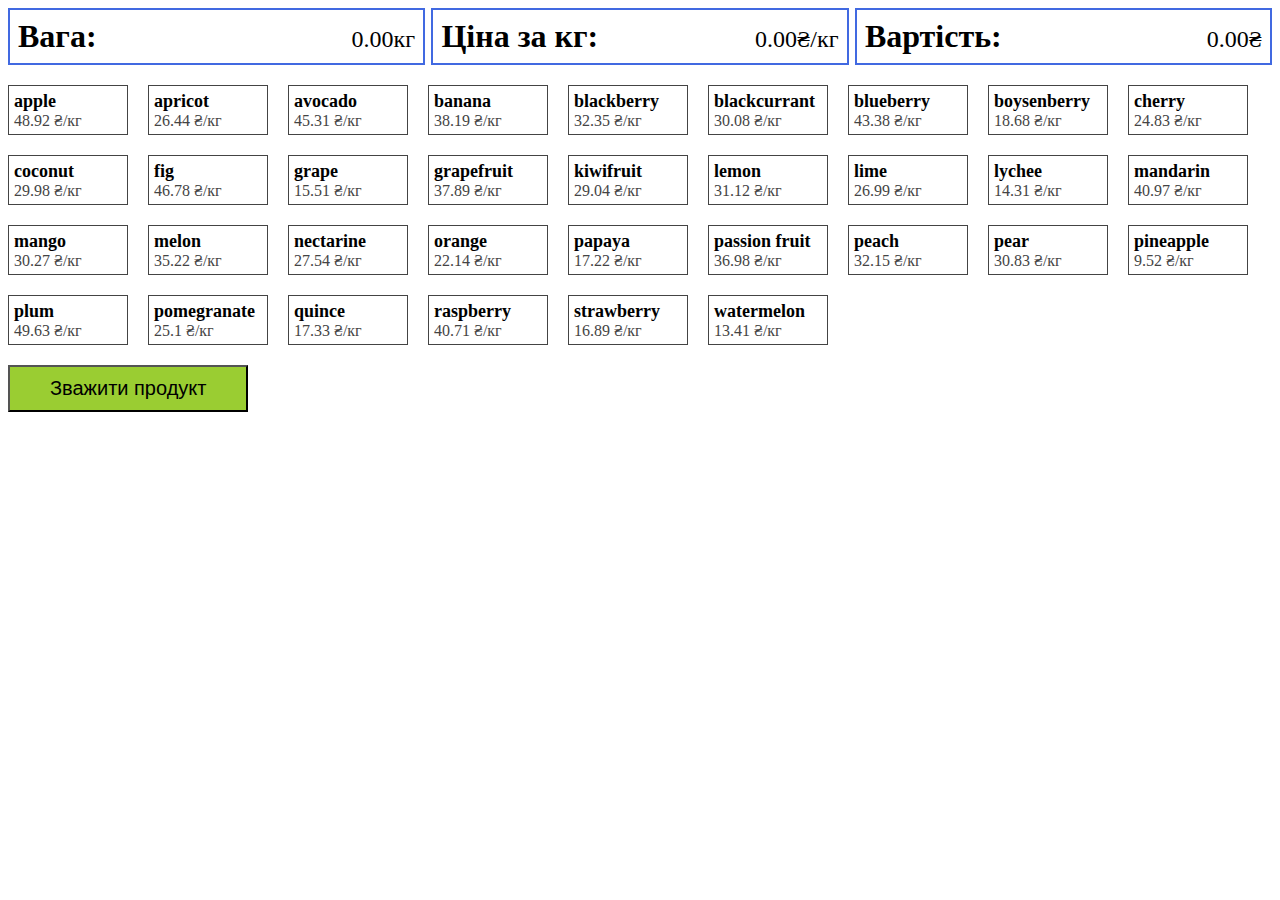
<file: homework6/index.html>
<!DOCTYPE html>
<html lang="en">
<head>
  <meta charset="UTF-8">
  <meta name="viewport" content="width=device-width, initial-scale=1.0">
  <meta http-equiv="X-UA-Compatible" content="ie=edge">
  <link rel="stylesheet" href="style.css">
  <title>Food Scales</title>
</head>
<body>
  <div class="calc">
    <div>
      <h1>Вага:</h1>
      <span id="product-weight">0.00</span>
    </div>
    <div>
      <h1>Ціна за кг:</h1>
      <span id="price-per-kg">0.00</span>
    </div>
    <div>
      <h1>Вартість:</h1>
      <span id="total-price">0.00</span>
    </div>
  </div>
  <section id="products"></section>
  <button id="add-pr">Зважити продукт</button>
  <script src="app.js"></script>
</body>
</html>
</file>
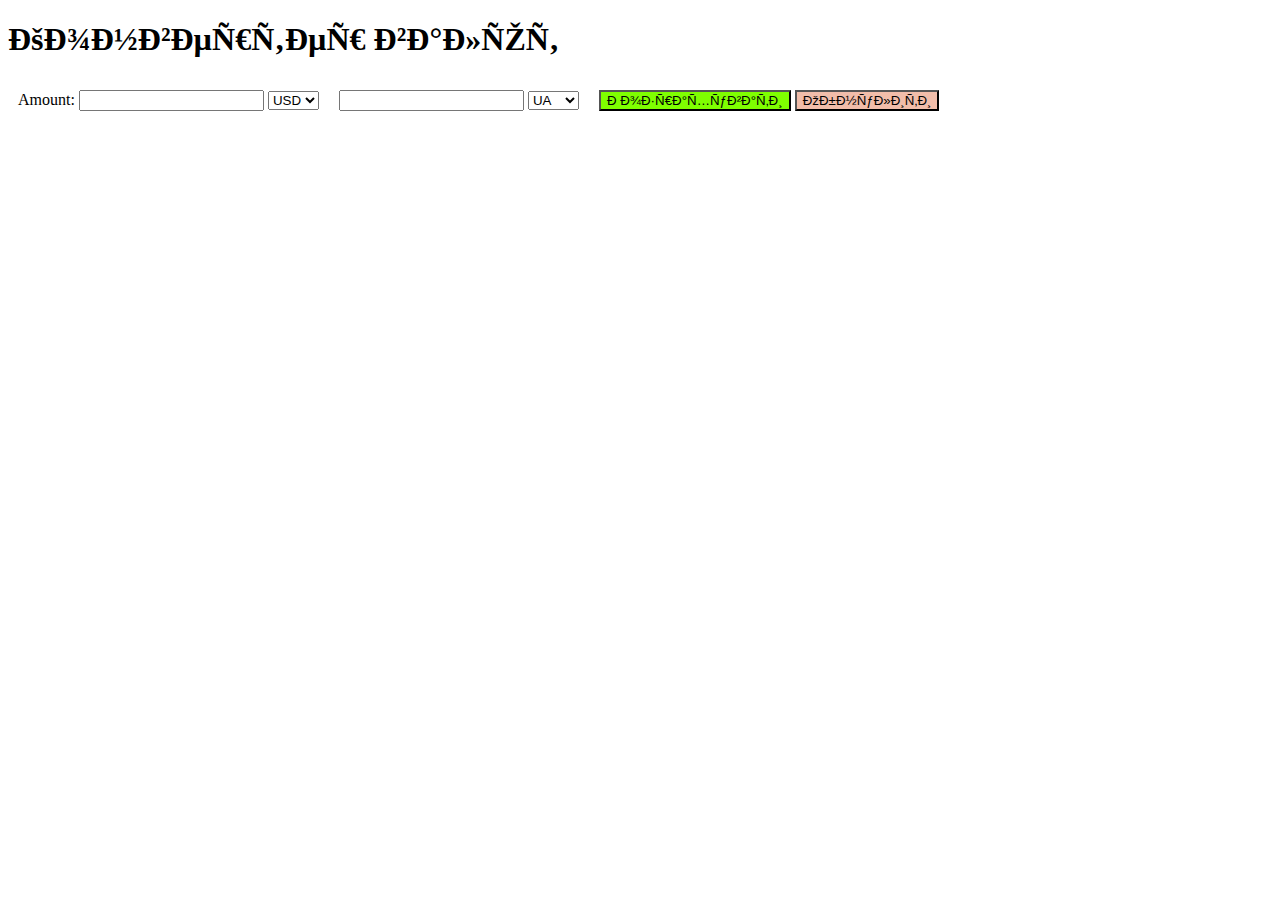
<file: homework7/index.html>
<!DOCTYPE html>
<html len="en">
<head>
  <meta charset="UTF-08">
  <title>Конвертер валют</title>
  <link rel="stylesheet" href="style.css">
  <script src="index.js"></script>
</head>
<body>
  <h1>Конвертер валют</h1>
<form>
  <div class="conv">
    <label for="amount">Amount:</label>
    <input type="number" id="amount" value="">
    <select id="select1">
      <option value="USD">USD </option>
      <option value="EUR">EUR </option>
      <option value="UA">UA </option>
    </select>
  </div>
  <div class="conv">
      <input type="number" id="result" value="">
    <select id="select2">
      <option value="USD">USD </option>
      <option value="EUR">EUR </option>
      <option value="UA" selected>UA </option>
    </select>
   
  </div>
<div class="conv">
    <input  class="calc" type="button" value="Розрахувати" onclick="calculate();">
    <input  class="res" type="reset" value="Обнулити">
  </div>
  
</form>


</body>



</html>
</file>
<file: calculator/style.css>
section {
  display: block;
  position:absolute;
  z-index:7;
}
 h1 {
color:white;
text-align: center;
  }
.out {
margin: 5px;
  background-color: gray;
  height: 40px;
  width:70%;
  border:none;
  border-radius: 5px;
  -webkit-border-radius: 5px;
  -moz-border-radius: 5px;
  -ms-border-radius: 5px;
  -o-border-radius: 5px;
  
}
.out::placeholder {
  display: flex;
  color: white;
  font-size: 24px;
text-align: right;
padding: 10px;
}
.main {
  width:500px;
  height:570px;
  background-color: black;
  border: 2px solid white;
  border-radius: 2px;
  -webkit-border-radius: 2px;
  -moz-border-radius: 2px;
  -ms-border-radius: 2px;
  -o-border-radius: 2px;
  padding: 10px;
 display: block;
 margin: 10px;

}
div {
display: flex;
flex-direction: row;
justify-content: center;
padding-right: 20px;
padding-left: 20px;
}
.click {
  text-align: center;
  margin: 5px;
  width: 90px;
  height: 80px;
  border:2px solid white;
  border-radius: 50%;
  -webkit-border-radius: 50%;
  -moz-border-radius: 50%;
  -ms-border-radius: 50%;
  -o-border-radius: 50%;
  color: white;
  font-size: 34px;
  background-color: black;
}

.click:hover {
color: yellow;
background-color:gray;
}
</file>
<file: homework4.1/css/style.css>
* {
  -webkit-box-sizing: border-box;
  box-sizing: border-box;
  font-family: sans-serif; }

body {
  margin: 0px; }

.flex {
  display: -webkit-box;
  display: -ms-flexbox;
  display: flex; }

.flex-d-c {
  -webkit-box-orient: vertical;
  -webkit-box-direction: normal;
  -ms-flex-direction: column;
  flex-direction: column; }

.flex-d-r {
  -webkit-box-orient: horizontal;
  -webkit-box-direction: normal;
  -ms-flex-direction: row;
  flex-direction: row; }

.align-right {
  -ms-flex-item-align: end;
  align-self: flex-end; }

.header {
  background-color: #F5F5F5;
  height: 90px; }

.padding-10 {
  padding: 10px; }

.margin-10 {
  margin: 10px; }

.margin-b {
  margin-bottom: 10px; }

h1 {
  text-align: center; }

p {
  color: #A6A6A6;
  font-family: 'Gill Sans', 'Gill Sans MT', Calibri, 'Trebuchet MS', sans-serif; }

.container {
  -ms-flex-pack: distribute;
  justify-content: space-around;
  -webkit-box-align: center;
  -ms-flex-align: center;
  align-items: center; }
  .container button {
    background-color: #BDD95E;
    border-radius: 20px;
    -webkit-border-radius: 20px;
    -moz-border-radius: 20px;
    -ms-border-radius: 20px;
    -o-border-radius: 20px;
    width: 10%;
    font-size: 17px;
    color: #481E05;
    padding-left: 10px;
    padding-right: 10px;
    padding-top: 10px;
    padding-bottom: 10px; }
    .container button:hover {
      border-color: gold;
      color: gold;
      border: 1px solid; }

.nav a {
  text-decoration: none;
  color: #8F5E36;
  font-size: 17px;
  padding: 20px; }
  .nav a:hover {
    color: gold;
    border-bottom: 1px solid gold;
    display: block; }

.logo {
  height: 100px;
  width: auto;
  margin-left: 3%; }

.carusel {
  background-image: url(./../img/coffee-convo_graphic_no-logo-1080x675-1024x640.png);
  width: 100%;
  height: 550px;
  background-size: 100% 100%;
  position: relative; }
  .carusel button {
    position: absolute;
    margin: 30% 0px 0px 42%;
    background-color: #96be10;
    border-radius: 20px;
    width: 15%;
    height: 50px;
    font-size: 17px;
    color: #481E05;
    border: none;
    opacity: 0.8; }
    .carusel button:hover {
      border-color: gold;
      color: gold;
      border: 1px solid; }

.info {
  padding-left: 10%;
  padding-right: 10%;
  margin-bottom: 30px; }
  .info img {
    margin-left: auto;
    margin-right: auto;
    width: 250px; }

.list {
  padding-top: 20px; }
  .list ol {
    -ms-flex-pack: distribute;
    justify-content: space-around;
    padding-left: 10px;
    padding-right: 10px;
    padding-top: 10px;
    padding-bottom: 10px; }
  .list div {
    width: 50px;
    text-align: center;
    margin-right: 10px;
    border-radius: 50%;
    -webkit-border-radius: 50%;
    -moz-border-radius: 50%;
    -ms-border-radius: 50%;
    -o-border-radius: 50%;
    background-color: #8ca04b;
    color: white;
    font-size: 18px; }

.box {
  margin-top: 20px;
  margin-bottom: 20px; }

.box-one, .box-two, .box-three {
  padding-left: 10%;
  padding-right: 10%; }

.box-two, .box-three {
  display: none; }

.box h1 {
  color: #96be10;
  text-align: justify; }

.img-box {
  float: left;
  width: 20%;
  padding: 20px; }

.find {
  -ms-flex-pack: distribute;
  justify-content: space-around; }
  .find h1 {
    text-align: justify; }
  .find .find1 {
    background-color: #E3F7FE;
    width: 50%; }
  .find .find2 {
    background-color: #F6FAEC;
    width: 50%; }
  .find .find-img {
    width: 80%;
    height: auto;
    padding: 20px;
    margin-right: 40px;
    margin-left: 0px; }
  .find .con-find-img {
    height: 100%;
    width: 30%; }

.find-but {
  background-color: #96be10;
  border-radius: 20px;
  width: 50%;
  height: 25%;
  font-size: 1em;
  color: #8F5E36;
  border: none; }

section .one {
  background-color: cornflowerblue; }

.find-but:hover {
  border-color: gold;
  color: gold;
  border: 1px solid; }

.info-2 {
  padding: 5% 10% 5% 10%; }

.info-2-text {
  -webkit-box-flex: 2;
  -ms-flex: 2;
  flex: 2; }

.info-2 h1 {
  text-align: left; }

.info-2-but {
  margin-top: 3em;
  width: 100%;
  color: #8F5E36;
  background-color: #ffffff;
  border-radius: 10px;
  -webkit-border-radius: 10px;
  -moz-border-radius: 10px;
  -ms-border-radius: 10px;
  -o-border-radius: 10px;
  border-color: #F9F9F9; }

.info-2-but:hover {
  border-color: #8F5E36;
  color: #8F5E36; }

.tower {
  padding-left: 10%;
  padding-right: 10%;
  -webkit-box-pack: justify;
  -ms-flex-pack: justify;
  justify-content: space-between; }

.tower-sec {
  border: 1px solid;
  border-color: #F2F2F2;
  background-color: #F9F9F9;
  border-radius: 5%;
  /* margin: 10px;*/
  -webkit-border-radius: 5%;
  -moz-border-radius: 5%;
  -ms-border-radius: 5%;
  -o-border-radius: 5%;
  width: 30%; }

.img-tower {
  width: 100%;
  height: auto;
  border-radius: 5% 5% 0 0;
  -webkit-border-radius: 5% 5% 0 0;
  -moz-border-radius: 5% 5% 0 0;
  -ms-border-radius: 5% 5% 0 0;
  -o-border-radius: 5% 5% 0 0; }

.w3-light-grey {
  background-color: #adadad;
  border: 1px solid;
  border-radius: 15px;
  border-color: #F2F2F2;
  -webkit-border-radius: 15px;
  -moz-border-radius: 15px;
  -ms-border-radius: 15px;
  -o-border-radius: 15px; }

.w3-one {
  height: 20px;
  width: 10%;
  background-color: #B2D150;
  border-radius: 15px 0px 0px 15px;
  -webkit-border-radius: 15px 0px 0px 15px;
  -moz-border-radius: 15px 0px 0px 15px;
  -ms-border-radius: 15px 0px 0px 15px;
  -o-border-radius: 15px 0px 0px 15px; }

.w3-two {
  height: 20px;
  width: 70%;
  background-color: #B2D150;
  border-radius: 15px 0px 0px 15px;
  -webkit-border-radius: 15px 0px 0px 15px;
  -moz-border-radius: 15px 0px 0px 15px;
  -ms-border-radius: 15px 0px 0px 15px;
  -o-border-radius: 15px 0px 0px 15px; }

.w3-thre {
  height: 20px;
  width: 20%;
  background-color: #B2D150;
  border-radius: 15px 0px 0px 15px;
  -webkit-border-radius: 15px 0px 0px 15px;
  -moz-border-radius: 15px 0px 0px 15px;
  -ms-border-radius: 15px 0px 0px 15px;
  -o-border-radius: 15px 0px 0px 15px; }

.l-text {
  -webkit-box-flex: 2;
  -ms-flex: 2;
  flex: 2;
  padding-right: 10px; }

.but-text {
  padding-top: 5%;
  -webkit-box-pack: end;
  -ms-flex-pack: end;
  justify-content: flex-end; }

.but-right {
  font-size: 24px;
  font-weight: bolder;
  color: #11BB11; }

.but-text a {
  display: block;
  text-decoration: none;
  color: #A6A6A6;
  font-family: 'Gill Sans', 'Gill Sans MT', Calibri, 'Trebuchet MS', sans-serif; }

.but-text a:hover {
  color: #11BB11; }

.info-3 {
  background: url(./../img/pngtree-gray-city-png-clipart_411283.jpg) no-repeat;
  background-size: 100% 100%;
  margin-top: 20px; }
  .info-3 .info-3-text {
    -webkit-box-orient: vertical;
    -webkit-box-direction: normal;
    -ms-flex-direction: column;
    flex-direction: column;
    -webkit-box-align: center;
    -ms-flex-align: center;
    align-items: center;
    padding-left: 10%;
    padding-right: 10%; }
    .info-3 .info-3-text h1 {
      color: #96be10;
      font-size: 25px; }
    .info-3 .info-3-text p {
      color: #080807; }

.info-4 {
  -ms-flex-pack: distribute;
  justify-content: space-around;
  padding-left: 10%;
  padding-right: 10%; }

.info-4-text {
  background-color: white;
  width: 70%;
  height: auto;
  font-size: 10px;
  padding: 10px;
  position: relative;
  border-radius: 15px;
  -webkit-border-radius: 15px;
  -moz-border-radius: 15px;
  -ms-border-radius: 15px;
  -o-border-radius: 15px; }

.info-4-text::after {
  content: '';
  width: 0;
  height: 0;
  position: absolute;
  left: 20%;
  bottom: -20px;
  border: 10px solid transparent;
  border-top: 10px solid white; }

.second::after {
  left: 80%; }

.info-4-text h1 {
  color: #96be10;
  font-size: 14px; }

.info-4-2-photo {
  width: 4em;
  height: auto;
  margin-left: 10%;
  border-radius: 10%;
  -webkit-border-radius: 10%;
  -moz-border-radius: 10%;
  -ms-border-radius: 10%;
  -o-border-radius: 10%;
  padding-right: 10px; }

.info-4 {
  padding-bottom: 20px; }

.footer-icon {
  -ms-flex-pack: distribute;
  justify-content: space-around;
  padding-left: 10%;
  padding-right: 10%;
  padding-top: 5%;
  padding-bottom: 5%; }
  .footer-icon div a img {
    width: 60%; }

hr {
  border: none;
  color: #C5C5C5;
  background-color: #C5C5C5;
  height: 1px; }

.copyright {
  color: #C5C5C5;
  font-size: 12px;
  -webkit-box-pack: center;
  -ms-flex-pack: center;
  justify-content: center; }
</file>
<file: homework4/css/style.css>
* {
  box-sizing: border-box;
  font-family: sans-serif;
}
body {margin:0px;}
.flex { display: flex;}
.flex-d-c { flex-direction: column }
.flex-d-r { flex-direction: row; }
.align-right {align-self: flex-end;}
.header {
 background-color: #F5F5F5;
 height: 90px;
}
.container {
  justify-content: space-around;
  align-items: center;
}
.padding-10  { padding:10px;}
.margin-10 {margin:10px}
.margin-b {margin-bottom: 10px;}
h1 {
  text-align: center;}
p { 
  color: #A6A6A6;
  font-family: 'Gill Sans', 'Gill Sans MT', Calibri, 'Trebuchet MS', sans-serif;
}
.login {
  background-color: #BDD95E;
  border-radius: 20px;
  -webkit-border-radius: 20px;
  -moz-border-radius: 20px;
  -ms-border-radius: 20px;
  -o-border-radius: 20px;
  width:10%;
  font-size: 17px;
  color: #481E05
}
.login:hover, .img-but:hover {
  border-color: yellow;
  color: yellow;
}
.nav-link {
  text-decoration: none;
  color:#8F5E36;
  font-size: 17px;
  padding: 20px;
}
.nav-link:hover {
color:gold;
border-bottom:1px solid gold;
display: block;
}
.logo {
  height: 100px;
  width: auto;
  margin-left: 3%;
}
.carusel {
background-image: url(./../img/coffee-convo_graphic_no-logo-1080x675-1024x640.png);
width: 100%;
height: 550px;
background-size: 100% auto;
position:relative;
}
.carusel-img-but {
  position: absolute;
  margin: 30% 0px 0px 42%;
  background-color: rgb(150, 190, 16);
  border-radius: 20px;
  width:15%;
  height: 50px;
  font-size: 17px;
  color: #481E05;
  border:none;
  opacity: 0.8;
}
.carusel-img-but:hover {
 border-color: yellow;
  color: yellow;
  border:1px solid;
}
.info {
  padding-left: 10%; 
  padding-right: 10%; 
  margin-bottom: 30px;
}
.info-coffee {
  margin-left: auto;
  margin-right: auto;
  width: 250px;
}
.list {
  padding-top: 20px;
}
.list-ul {
  justify-content: space-around;
}
.list-span {
 width: 50px;
 text-align: center;
 margin-right: 10px;
 border-radius: 50%;
 -webkit-border-radius: 50%;
 -moz-border-radius: 50%;
 -ms-border-radius: 50%;
 -o-border-radius: 50%;
 background-color: rgb(140, 160, 75);
 color:white;
 font-size: 18px;
}
.box {
  margin-top: 20px;
  margin-bottom: 20px;
}
.box-one, .box-two, .box-three {
  padding-left: 10%; 
  padding-right: 10%;
}
.box-two, .box-three {
  display:none;
}
.box h1 {
  color:rgb(150, 190, 16);
  text-align: justify;
}
.img-box {
  float: left;
  width: 20%;
  padding: 20px;
}
.find {justify-content: space-around;}
.find h1 {
  text-align: justify;
}
.find1 {
  background-color:#E3F7FE;
  width:50%;
}
.find2 {
  background-color: #F6FAEC;
  width:50%;
}
.find-img {
  width: 80%;
  height: auto;
  padding: 20px;
  margin-right: 40px;
  margin-left: 0px;
}
.con-find-img {
  height: 100%;
  width: 30%;
}
.find-but {
  background-color: rgb(150, 190, 16);
  border-radius: 20px;
  width:50%;
  height: 25%;
  font-size: 1em;
  color:#8F5E36;
  border:none
}
section .one {
  background-color: cornflowerblue;
}
.find-but:hover {
  border-color: yellow;
  color: yellow;
  border:1px solid;
}
.info-2 {
  padding: 5% 10% 5% 10%;
}
.info-2-text { flex:2; }
.info-2 h1 { text-align: left;}
.info-2-but {
  margin-top: 3em;
  width: 100%;
  color:#8F5E36;
  background-color: #ffffff;
  border-radius:10px;
  -webkit-border-radius:10px;
  -moz-border-radius:10px;
  -ms-border-radius:10px;
  -o-border-radius:10px;
  border-color:  #F9F9F9;
}
.info-2-but:hover {
  border-color:#8F5E36;
  color: #8F5E36;
}
.tower {
  padding-left: 10%; 
  padding-right: 10%; 
  justify-content: space-between;
}
.tower-sec {
 border:1px solid;
 border-color:#F2F2F2;
 background-color: #F9F9F9;
 border-radius: 5%;
/* margin: 10px;*/
 -webkit-border-radius: 5%;
 -moz-border-radius: 5%;
 -ms-border-radius: 5%;
 -o-border-radius: 5%;
 width: 30%;
}
.img-tower {
  width: 100%;
  height:auto;
  border-radius: 5% 5% 0 0;
  -webkit-border-radius: 5% 5% 0 0;
  -moz-border-radius: 5% 5% 0 0;
  -ms-border-radius: 5% 5% 0 0;
  -o-border-radius: 5% 5% 0 0;
}

.w3-light-grey {background-color: rgb(173, 173, 173);border: 1px solid;border-radius: 15px; border-color: #F2F2F2;-webkit-border-radius: 15px;-moz-border-radius: 15px;-ms-border-radius: 15px;-o-border-radius: 15px}
.w3-one { height:20px; width:10%; background-color:#B2D150; border-radius: 15px 0px 0px 15px; -webkit-border-radius: 15px 0px 0px 15px; -moz-border-radius: 15px 0px 0px 15px; -ms-border-radius: 15px 0px 0px 15px; -o-border-radius: 15px 0px 0px 15px; }
.w3-two {height:20px;width:70%;background-color:#B2D150;border-radius: 15px 0px 0px 15px;-webkit-border-radius: 15px 0px 0px 15px; -moz-border-radius: 15px 0px 0px 15px; -ms-border-radius: 15px 0px 0px 15px; -o-border-radius: 15px 0px 0px 15px;}
.w3-thre{height:20px;width:20%;background-color:#B2D150;border-radius: 15px 0px 0px 15px;-webkit-border-radius: 15px 0px 0px 15px; -moz-border-radius: 15px 0px 0px 15px; -ms-border-radius: 15px 0px 0px 15px; -o-border-radius: 15px 0px 0px 15px; }
.l-text {flex: 2; padding-right: 10px;}

.but-text  {
  padding-top: 5%;
  justify-content: flex-end;
}
.but-right { 
  font-size:24px;
  font-weight: bolder;
  color: #11BB11;}
.but-text a {
  display: block;
  text-decoration: none;
  color: #A6A6A6;
  font-family: 'Gill Sans', 'Gill Sans MT', Calibri, 'Trebuchet MS', sans-serif;
}
.but-text a:hover {
  color: #11BB11;
}
.info-3 {
  background: url(./../img/pngtree-gray-city-png-clipart_411283.jpg) no-repeat;
  background-size: 100% 100%;
  margin-top: 20px;
}
.info-3-text {
  flex-direction: column;
  align-items: center;
  padding-left: 10%; 
  padding-right: 10%; 
}
.info-3-text h1 {
  color: rgb(150, 190, 16);
  font-size: 25px;
}
.info-3 p {
  color: rgb(8, 8, 7);
}
.info-4 {
  justify-content: space-around;
  padding-left: 10%; 
  padding-right: 10%; 
}
.info-4-text {
   background-color: white;
   width: 70%;
   height: auto;
   font-size: 10px;
   padding: 10px;
   position: relative;
   border-radius: 15px;
   -webkit-border-radius: 15px;
   -moz-border-radius: 15px;
   -ms-border-radius: 15px;
   -o-border-radius: 15px; 
}
.info-4-text::after {
  content: '';
  width:0;
  height:0;
  position: absolute;
  left: 20%;
  bottom: -20px;
  border: 10px solid transparent;
  border-top: 10px solid white;
}
.second::after {
  left: 80%;
}
.info-4-text h1 {
  color: rgb(150, 190, 16);
  font-size: 14px;
}
.info-4-2-photo {
  width:4em;
  height: auto;
  margin-left: 10%;
  border-radius: 10%;
  -webkit-border-radius: 10%;
  -moz-border-radius: 10%;
  -ms-border-radius: 10%;
  -o-border-radius: 10%; 
  padding-right: 10px;
}

.info-4 {
  padding-bottom: 20px; 
}

.footer-icon {
  justify-content: space-around;
  padding-left: 10%; 
  padding-right: 10%;  
  padding-top: 5%;
  padding-bottom: 5%;
}
.social {
  width: 60%;
}

hr {
  border: none; 
  color:#C5C5C5;
  background-color:#C5C5C5; 
  height: 1px; 
}
.copyright {
  color:#C5C5C5;
  font-size: 12px;
  justify-content: center;
}
</file>
<file: homework5/style.css>
* {
  margin: 0px;
  box-sizing: border-box;
  font-family: sans-serif;
  
}
body {margin:0px;}
.flex { display: flex;}
.flex-d-c { flex-direction: column }
.flex-d-r { flex-direction: row; }
.align-right {align-self: flex-end;}
.padding-10  { padding:10px;}
.margin-10 {margin:10px}
.margin-b {margin-bottom: 10px;}
.mySlides {
  display: block;
  width: 100%;
  height: 600px;
  background-size: 100% 100%;
  position:relative;
}
.mySlides {
  width: 100%;
  height: 600px;
  background-size: 100% 100%;
  position:relative;
}
.mySlides img {
  height: 100%;
  width: 100%;
 
}
.style-dot {
  text-align: center;
  margin-top: -40px;
  position:relative;

}
.dot {
  height: 10px;
  width: 15px;
  margin: 0 2px;
  background-color: #bbb;
  display: inline-block;
  transition: background-color 0.6s ease;}
  .active {
    background-color: #00AB9F;
  }
  .slide-text {
    position: absolute;
    margin-top: -440px;
    color: white;
    text-shadow: 1px 1px 2px black, 0 0 1em #00AB9F;
  }
  .slide-text h1 {
    font-size: 50px;}

  .slide-but {
    background-color: #01A89E;
    margin: -100px 0px 0px 10px;
    position: absolute;
    border: none;
    color: white;
    width: 18%;
    height: 7%;
    border-radius: 5px;
    -webkit-border-radius: 5px;
    -moz-border-radius: 5px;
    -ms-border-radius: 5px;
    -o-border-radius: 5px;
}
.slide-but:hover {
  background-color: #02E9DA;
}

.container-logo {
  justify-content: space-around;
  align-items: center;
  border-bottom: 2px solid;
  border-color: #DFDFDF;
}
.nav {
  margin-top: 30px;
}

.nav-link {
  text-decoration: none;
  color:#666259;
  font-size: 17px;
  font-family:bold;
  padding: 10px;
  margin: 10px;
}
 
.nav-link:hover { 
   color:white; background-color: #01A89E; display: block; border-radius: 5px; -webkit-border-radius: 5px; -moz-border-radius: 5px; -ms-border-radius: 5px; -o-border-radius: 5px;
}

.logo {
  height: 10%;
  width: 15%;
margin-left: -30px;
}
.search {

  border-radius: 20px;
  -webkit-border-radius: 20px;
  -moz-border-radius: 20px;
  -ms-border-radius: 20px;
  -o-border-radius: 20px;
  width:20px;
}
.offer {
  margin-top: 30px;
  margin-left: 30px;
 margin-right: 30px;
}
.offer h1 {
  color:#3E3538;
  text-align: center;
  font-weight: 100px;
  font-size: 36px;
  padding: 10px;
}
.offer h1 span{
  color:#01A89E;
}
.offer p {
  color:#8E8683;
  text-align: center;
  padding: 10px 0px 30px 0px;
  font-weight: 100px;
  font-size: 16px;
}

.offer-box-all {
  align-items: center;
  padding: 20px;
}
.offer-box-all h5,h6,p {
  padding: 10px;
}
.offer-box-all img{
width: 20%;
margin: 10px;
}
.offer-button {
  background-color: #F9F9F9;
  border: 1px solid #DCDCDC;
  width:30%;
  height: 20%;
  color: #8D8D85;
  padding: 10px;
  border-radius: 10px;
  -webkit-border-radius: 10px;
  -moz-border-radius: 10px;
  -ms-border-radius: 10px;
  -o-border-radius: 10px;
}
.offer-button:hover {
  color: #00AB9F;
  border-color: #00AB9F;
}

.future {
  padding-top: 30px;
  padding-left: 30px;
  padding-right: 30px;
 background-color: #383838;
 
}
.future h1 {
  color:#FCFEFD;
  text-align: center;
  font-weight: 100px;
  font-size: 36px;
  padding: 10px;
}
.future h1 span{
  color:#01A89E;
}
.future h4 {
  color:#FCFEFD;
  }
.future p {
  color:rgb(194, 194, 194);
  text-align: center;
  padding: 10px 0px 30px 0px;
  font-weight: 100px;
  font-size: 16px;
  
}
.future-box1-img {
width: 10%;
margin: -10px 20px 30px 10px;
}
.future-box2 img {
  width: 90%;
}

.trademark-icon {
  
  padding-left: 10%; 
  padding-right: 10%;  
  padding-top: 5%;
  padding-bottom: 5%;
  background-color: #383838;
  
}
.trademark-icon-logo {
  align-self: center;
  width: 25%;
  margin: 10px;
}
.trademark-social {
  width: 40%;
  margin: 10px;
}
.prog-circle {
  background-color:#383838;
  padding-bottom: 30px;
  margin-bottom: 40px;
}
.prog-circle h1 {
  color:#FCFEFD;
  text-align: center;
  padding: 10px;
  font-weight: 100px;
  font-size: 36px;
}
.prog-circle h1 span{
  color:#01A89E;
}
.prog-circle p {
  color:#8E8683;
  text-align: center;
  padding: 10px 0px 30px 0px;
  font-weight: 100px;
  font-size: 16px;
}
.prog-circle-all {
justify-content: space-around;
flex-wrap: wrap;
}
.single-chart span {
  color:white;
  text-align: center;
}
.single-chart text {
  color:white;
  text-align: center;
}
.sk-name {
  font-weight: 300;
  display: block;
  font-size: 14px;
}
.samp-works {
margin-bottom: 30px;
}
.samp-works h1 {
  color:#3E3538;
  text-align: center;
  font-weight: 100px;
  font-size: 36px;
  padding: 10px;
}
.samp-works h1 span{
  color:#01A89E;
}
.samp-works p {
  color:#8E8683;
  text-align: center;
  padding: 10px 0px 30px 0px;
  font-weight: 100px;
  font-size: 16px;
}

.samp-works-img {
  flex-wrap: wrap;
  padding-bottom: 30px;
 
}
.samp-works-img img {
  width:270px;
  height: 200px; 
}
.samp-works section {
  justify-content: center;
}
.samp-works section button {
  background-color: #01A89E;
   justify-content: center;
    border: none;
    color: white;
    width: 90%;
    height: auto;
    height: 30px;
    border-radius: 5px;
    -webkit-border-radius: 5px;
    -moz-border-radius: 5px;
    -ms-border-radius: 5px;
    -o-border-radius: 5px;
}
.samp-works section button:hover {
  background-color: #02E9DA;
}

.input-info {
  width:22.5%;
  position: relative;
  transform: translateY(-395px);
  -webkit-transform: translateY(-395px);
  -moz-transform: translateY(-395px);
  -ms-transform: translateY(-395px);
  -o-transform: translateY(-395px);
  padding: 10px;
  background-color:white;
  opacity: 0.9;
  margin: 10px;
}
.input-info input {
  width: 80%;
  border-radius: 20px solid;
  margin: 15px;
  -webkit-border-radius: 20px solid;
  -moz-border-radius: 20px solid;
  -ms-border-radius: 20px solid;
  -o-border-radius: 20px solid;
}
.input-info input::placeholder {
color: black;
}

.input-info textarea {
  width: 80%;
  height: 100px;
  margin: 15px;
}
.input-info textarea::placeholder {
  color: black;
  }
.input-but {
  background-color: #01A89E;
  margin: 15px;
    border: none;
    color: white;
    width: 70%;;
    height: auto;
    height: 30px;
    border-radius: 5px;
    -webkit-border-radius: 5px;
    -moz-border-radius: 5px;
    -ms-border-radius: 5px;
    -o-border-radius: 5px;
}
.input-but:hover {
  background-color: #02E9DA;
}
.copyright {
  text-align: center;
  background-color:#383838;
  color: white;
}
.unique {
  margin-top: 30px;
  margin-left: 30px;
}
.unique h1 {
  color: #3E3538;
  flex-basis:77%;
}
.unique span {
  color: #00AB9F;
  font-size: 50px;
}
.unique button {
    background-color: #01A89E;
    border: none;
    color: white;
    width: 18%;
    height: 30px;
    border-radius: 5px;
    margin: 15px 10px 0px 0px ;
    -webkit-border-radius: 5px;
    -moz-border-radius: 5px;
    -ms-border-radius: 5px;
    -o-border-radius: 5px;
}
.unique button:hover {
  background-color: #02E9DA;
}

.mySlides2 {
  display: none;
  text-align: center;
  margin-top: 30px 30px 30px 30px;
  padding: 10px;
}
.mySlides2 p {
  font-size: 24px;
  color:#FEFEFF;
  padding: 20px;
}
.slideshow-container2 {
  
  position: relative;
  margin: auto;
  background-color:#68BAB4;
}
.mySlides2-but {
  background-color:#DAE4DC;
  font-size: 16px;
  border: none;
  color: #B0AFAB;
  width: 25%;
  height: 30px;
  border-radius: 5px;
  margin: 15px 10px 0px 0px ;
  -webkit-border-radius: 5px;
  -moz-border-radius: 5px;
  -ms-border-radius: 5px;
  -o-border-radius: 5px;
}
.mySlides2-but:hover {
background-color: #02E9DA;
}
.mySlides2-but span {
  color:#3FAA98;
}
.prev, .next {
  cursor: pointer;
  position: relative;
  width: auto;
  padding: 2px;
  color: white;
  font-weight: 1000;
  font-size: 22px;
  transition: 0.6s ease;
  border-radius: 10px;
  user-select: none;
  background-color: black;
  opacity: 0.7;
  -webkit-border-radius: 10px;
  -moz-border-radius: 10px;
  -ms-border-radius: 10px;
  -o-border-radius: 10px;
}
.prev-next {
  justify-content:center;
}
.prev-next a {
  margin: 10px;
}


.prev:hover, .next:hover {
 color:#02E9DA;
 background-color:white;
}

.fact-incr {
  background-color: #383838;
  padding: 0px 30px 20px 30px;
  
  text-align: center;
}
.fact-incr h1{
  color: white;
  margin-top: 20px;
  font-size: 36px;
}
.fact-incr span {
  color: #01A89E;
}
.fact-incr p{
  color:#8E8683;
  padding: 10px 0px 30px 0px;
  font-weight: 100px;
  font-size: 16px;
}
.increm {
  color:#ECE3E7;
  font-size: 36px;
  padding: 10px 0px 30px 0px;
}
.more-but {
  background-color:#01A89E;
  padding: 30px;
  padding: 30px;
}
.more-but h2 {
  color:#ECE3E7;
  font-size: 18px;
  padding: 20px;
  flex-basis: 70%;
}
.more-but button {
  background-color: #E4E4E4;
  font-size: 16px;
  border: none;
  color: #6F6F5A;
  width: 13%;
  height: 35px;
  border-radius: 5px;
  margin: 15px 10px 0px 0px ;
  -webkit-border-radius: 5px;
  -moz-border-radius: 5px;
  -ms-border-radius: 5px;
  -o-border-radius: 5px;
}
.more-but button:hover {
background-color: #6F6F5A;
color:white;
}
.inc {
  justify-content:space-around;
  margin: 40px;
}
.inc hr{
  margin: 10px;
  background-color: #8D8D85;
}
.inc h5 {
  color: #8D8D85;
}
.logo-icon {
  padding-top: 4%;
  padding-bottom: 4%;
  background-color: #383838;
  position: relative;
  
}
.logo-icon div {
padding:10px;

}
.logo-social {
  width: 40%;
}
.person {
  justify-content: space-between;
  position: relative;
  margin-top:20px;
}
.person-incr {
  padding-left: 30px;
  padding-right: 30px;
  text-align: center;
}
.person-incr h1{
  color: #01A89E;
  margin-top: 20px;
  font-size: 36px;
}
.person-incr span {
  color: #383838;;
}
.person-incr p{
  color:#8E8683;
  padding: 10px 0px 30px 0px;
  font-weight: 100px;
  font-size: 16px;
}
.per-button {
  position: relative;
  transform: translateY(-17px);
  background-color: #01A89E;
  border: none;
  color: white;
  width: 58%;
  height: 30px;
  border-radius: 5px;
  -webkit-transform: translateY(-17px);
  -moz-transform: translateY(-17px);
  -ms-transform: translateY(-17px);
  -o-transform: translateY(-17px);
}
.per-button:hover {
  background-color: #68BAB4;
}
.team {
  margin-left: 20px;
  margin-right: 20px;
}
.link-mess::before {
  content: ' \2612 ';
}
.link-mess {
  padding-bottom: 20px;
}
.link-phone::before {
  content: ' \260E ';
}
.team {
  justify-content:space-around;
}
.tower-sec {
 border:1px solid;
 border-color:#F2F2F2;
 background-color: #F9F9F9;
 border-radius: 5%;
/* margin: 10px;*/
 -webkit-border-radius: 5%;
 -moz-border-radius: 5%;
 -ms-border-radius: 5%;
 -o-border-radius: 5%;
 width: 25%;
 margin: 20px 0px 20px 20px;
 text-align: center;
 color: #8D8D85;
}
.tower-sec h5 {
  color:#6F6F5A;
}
.tower-sec hr {
  margin: 10px 10px 20px 40px;
  width: 70%; 
}
.tower-sec a {
  color: #6F6F5A;
  font-size: 12px;
  text-decoration: none;
}
.img-tower {
  width: 100%;
  height:60%;
  border-radius: 5% 5% 0 0;
  -webkit-border-radius: 5% 5% 0 0;
  -moz-border-radius: 5% 5% 0 0;
  -ms-border-radius: 5% 5% 0 0;
  -o-border-radius: 5% 5% 0 0;
}
.prev2, .next2 {
  cursor: pointer;
  position: absolute;
  top: 20%;
  width: auto;
  padding: 6px;
  margin-top: 10px;
  color: white;
  font-weight: bold;
  font-size: 18px;
  border-radius: 3px;
  user-select: none;
  z-index: 5;
  background-color: rgba(0,0,0,0.8);
  margin: 10px;
  -webkit-border-radius: 3px;
  -moz-border-radius: 3px;
  -ms-border-radius: 3px;
  -o-border-radius: 3px;
}
.next2 {
  right: 0;
  border-radius: 3px 0 0 3px;
}

/* On hover, add a black background color with a little bit see-through */
.prev2:hover, .next2:hover {
  color: #68BAB4;
}

.tower-sec { display: none }
.prev3, .next3 {
  cursor: pointer;
  position: absolute;
  top: 40%;
  width: auto;
  padding: 6px;
  margin-top: 10px;
  color: white;
  font-weight: bold;
  font-size: 18px;
  border-radius: 3px;
  user-select: none;
  z-index: 5;
  
  margin: 0px;
  -webkit-border-radius: 3px;
  -moz-border-radius: 3px;
  -ms-border-radius: 3px;
  -o-border-radius: 3px;
}
.next3 {
  right: 0;
  border-radius: 3px 0 0 3px;
}

/* On hover, add a black background color with a little bit see-through */
.prev3:hover, .next2:hover {
  color: #68BAB4;
}
.logo-icon-img {
  margin: 20px;
  display: none;
}
</file>
<file: homework6/style.css>
* {
  margin: 0;
  padding: 0;
  box-sizing: border-box;
}

body {
  padding: 8px;
}

#products {
  display: flex;
  flex-wrap: wrap;
}

#products > div {
  width: 120px;
  height: 50px;
  border: 1px solid #444;
  margin-right: 20px;
  margin-bottom: 20px;
  padding: 5px;
  cursor: pointer;
}

#products > div > h2 {
  font-size: 18px;
}

#products > div > p {
  color: #444;
}

#products > div:hover { background: lightgreen;}

.calc {
  display: flex;
  margin-bottom: 20px;
  justify-content: space-between;
}

.calc > div {
  flex-basis: 33%;
  padding: 8px;
  border: 2px solid royalblue;
  display: inline-flex;
  align-items: baseline;
  justify-content: space-between;
}

.calc > div > span {font-size: 24px }

#add-pr {
  background-color: yellowgreen;
  padding: 0.5em 2em;
  font-size: 20px;
}

#product-weight::after { content: 'кг'}
#price-per-kg::after { content: '₴/кг'}
#total-price::after { content: '₴'}
</file>
<file: homework7/style.css>
* {
  box-sizing: border-box;
}
form {
  display: flex;
  flex-direction: row;
}

.conv {
  margin:10px;
}

.calc {
background-color: chartreuse;
}
.res {
  background-color: rgb(241, 189, 170);
}
</file>
